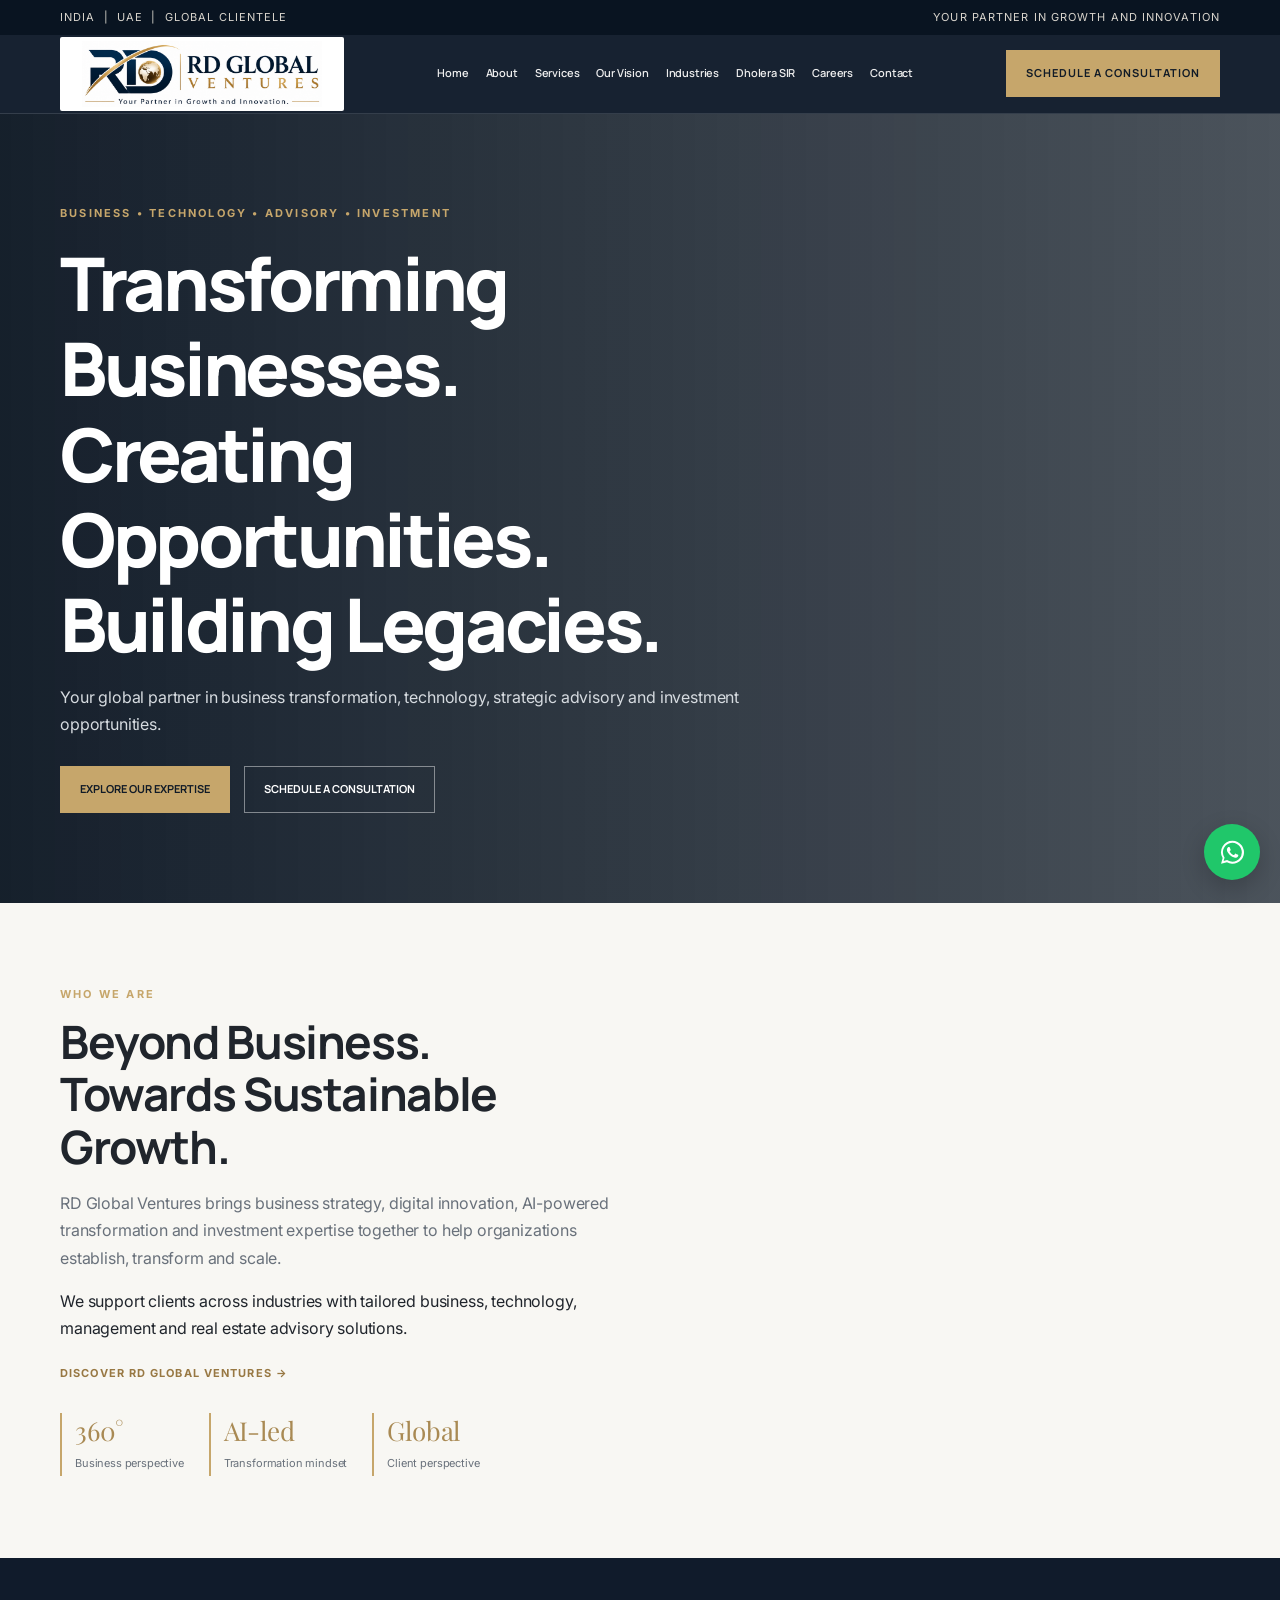
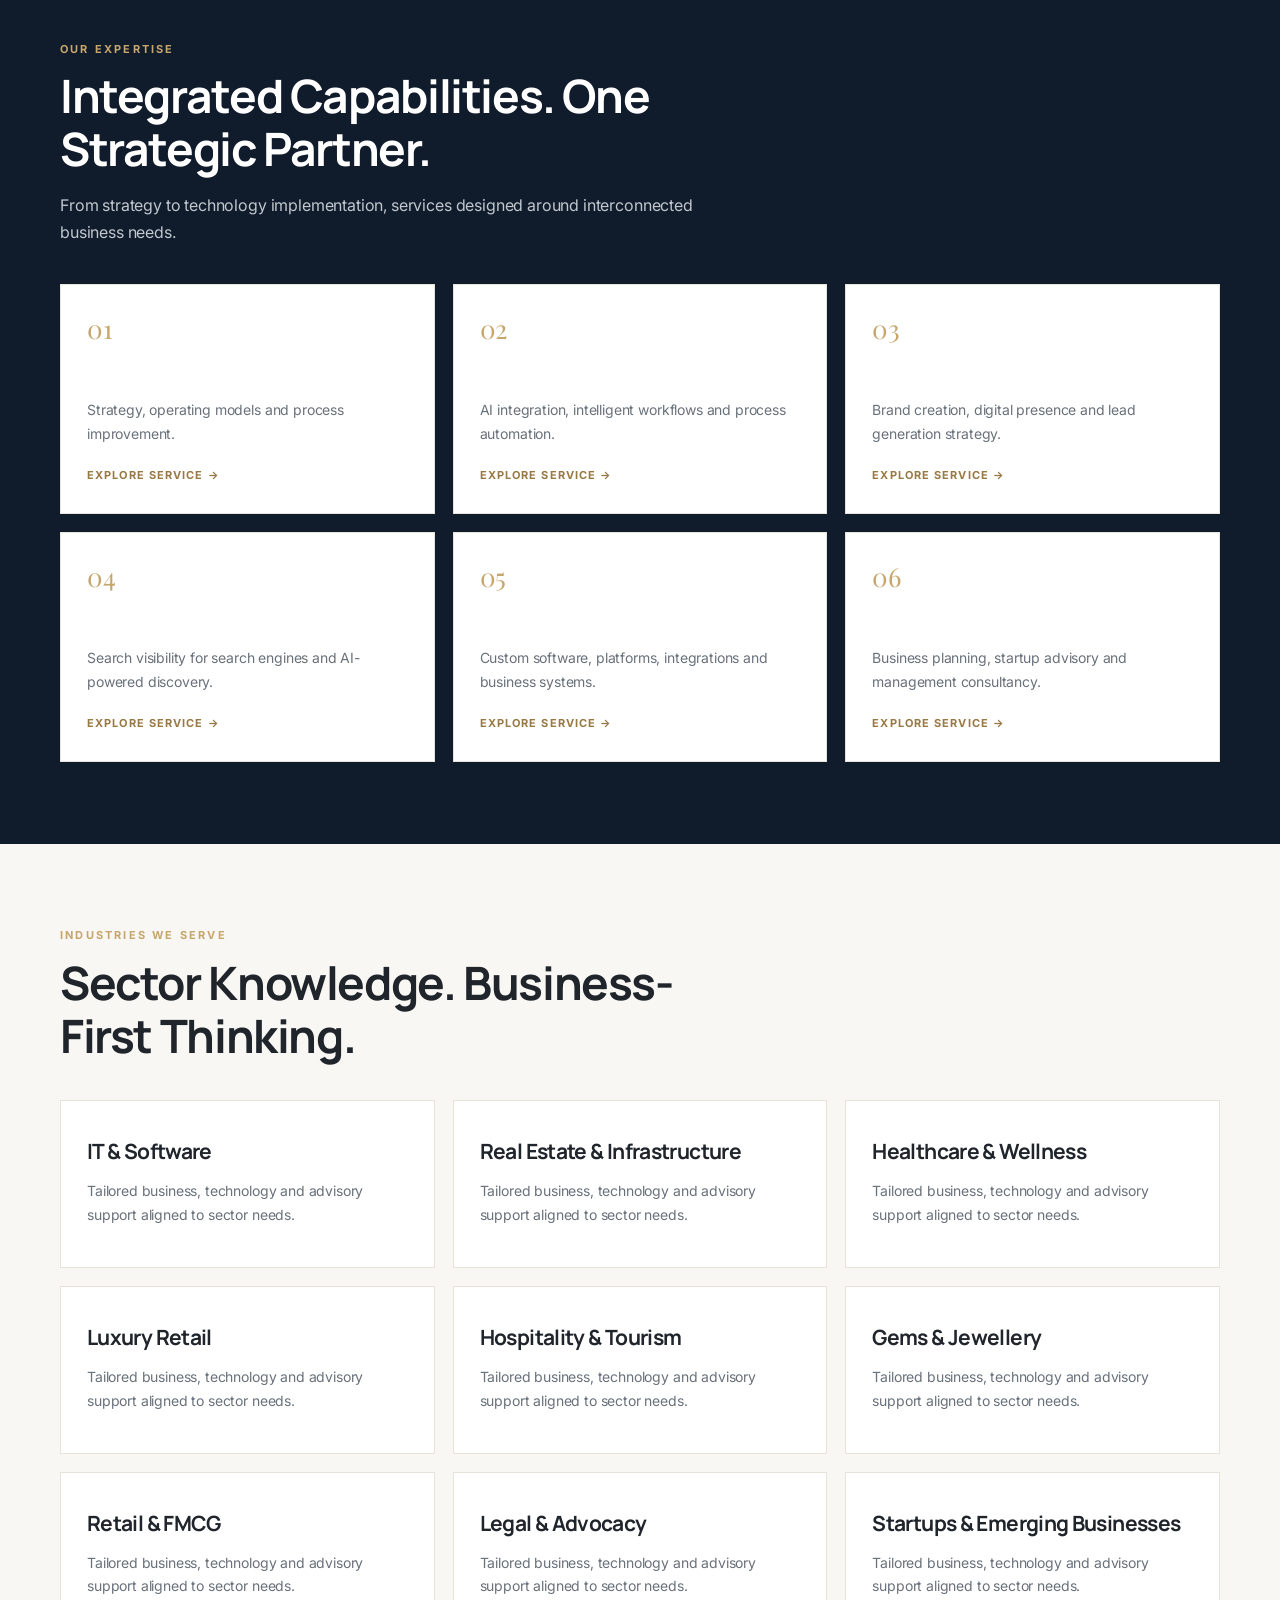
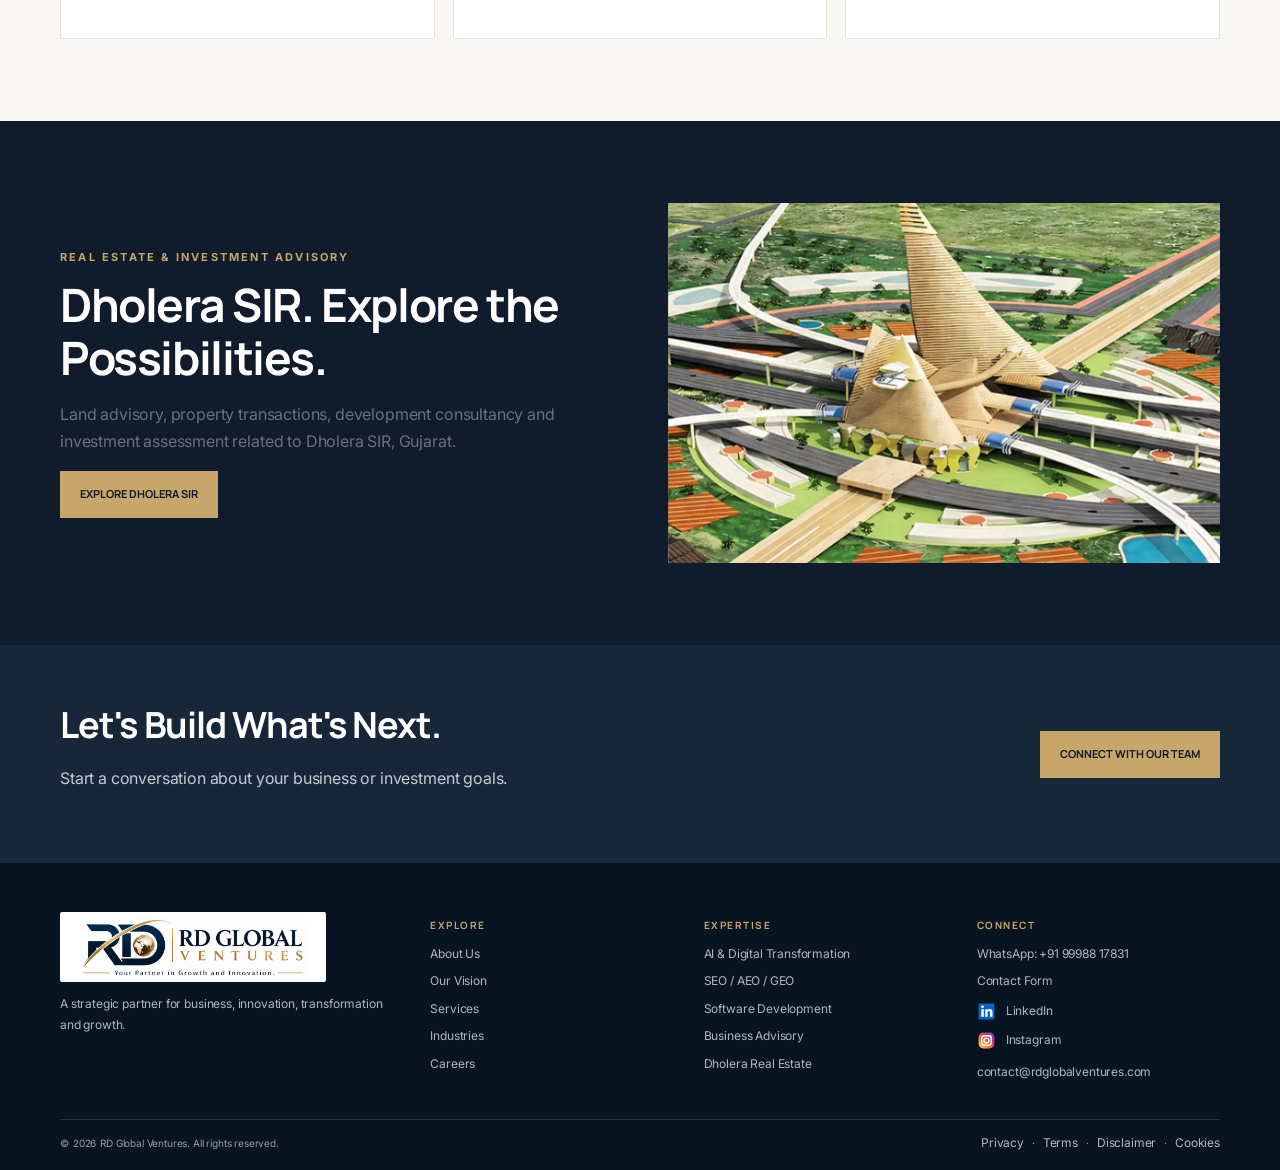
<file: index.html>
<!doctype html><html lang="en"><head><meta charset="utf-8"><meta name="robots" content="index,follow,max-image-preview:large,max-snippet:-1,max-video-preview:-1">
<link rel="canonical" href="https://rdglobalventures.com/">
<meta property="og:type" content="website">
<meta property="og:site_name" content="RD Global Ventures">
<meta property="og:title" content="RD Global Ventures | Your Partner in Growth and Innovation">
<meta property="og:description" content="RD Global Ventures: business transformation, AI, technology, advisory and real estate consultancy.">
<meta property="og:url" content="https://rdglobalventures.com/">
<meta property="og:image" content="https://rdglobalventures.com/assets/rdgv-logo-horizontal.png">
<meta property="og:image:alt" content="RD Global Ventures — Your Partner in Growth and Innovation">
<meta name="twitter:card" content="summary">
<meta name="twitter:title" content="RD Global Ventures | Your Partner in Growth and Innovation">
<meta name="twitter:description" content="RD Global Ventures: business transformation, AI, technology, advisory and real estate consultancy.">
<meta name="twitter:image" content="https://rdglobalventures.com/assets/rdgv-logo-horizontal.png">
<meta name="viewport" content="width=device-width,initial-scale=1"><meta name="description" content="RD Global Ventures: business transformation, AI, technology, advisory and real estate consultancy."><title>RD Global Ventures | Your Partner in Growth and Innovation</title><link rel="stylesheet" href="assets/styles.css"><link rel="icon" type="image/png" href="assets/favicon.png"><script type="application/ld+json">{"@context":"https://schema.org","@graph":[{"@type":"Organization","@id":"https://rdglobalventures.com/#organization","name":"RD Global Ventures","url":"https://rdglobalventures.com/","logo":{"@type":"ImageObject","url":"https://rdglobalventures.com/assets/rdgv-logo-horizontal.png"},"description":"RD Global Ventures: business transformation, AI, technology, advisory and real estate consultancy.","telephone":"+91-9998817831","sameAs":["https://www.linkedin.com/company/rd-globalventures/","https://www.instagram.com/rdglobal_ventures/"]},{"@type":"WebSite","@id":"https://rdglobalventures.com/#website","url":"https://rdglobalventures.com/","name":"RD Global Ventures","publisher":{"@id":"https://rdglobalventures.com/#organization"},"inLanguage":"en"}]}</script></head><body><div class="topline"><div class="container"><span>INDIA &nbsp;|&nbsp; UAE &nbsp;|&nbsp; GLOBAL CLIENTELE</span><span>YOUR PARTNER IN GROWTH AND INNOVATION</span></div></div><header class="header"><div class="container nav"><a class="brand" href="index.html"><img class="brand-logo" src="assets/rdgv-logo-horizontal.png" alt="RD Global Ventures — Your Partner in Growth and Innovation"></a><button class="menu-btn">MENU</button><nav class="navlinks"><a href="index.html">Home</a><a href="about.html">About</a><a href="services.html">Services</a><a href="vision.html">Our Vision</a><a href="industries.html">Industries</a><a href="dholera-sir.html">Dholera SIR</a><a href="careers.html">Careers</a><a href="contact.html">Contact</a></nav><a class="nav-cta" href="contact.html">Schedule a Consultation</a></div></header><section class="hero"><div class="container"><div class="hero-inner"><div class="eyebrow">Business • Technology • Advisory • Investment</div><h1>Transforming Businesses.<br>Creating Opportunities.<br>Building Legacies.</h1><p>Your global partner in business transformation, technology, strategic advisory and investment opportunities.</p><div class="hero-actions"><a class="btn" href="services.html">Explore Our Expertise</a><a class="btn outline" href="contact.html">Schedule a Consultation</a></div></div></div></section><section class="section"><div class="container split"><div><div class="eyebrow">Who We Are</div><h2>Beyond Business. Towards Sustainable Growth.</h2><p class="lead">RD Global Ventures brings business strategy, digital innovation, AI-powered transformation and investment expertise together to help organizations establish, transform and scale.</p><p>We support clients across industries with tailored business, technology, management and real estate advisory solutions.</p><a class="more" href="about.html">Discover RD Global Ventures →</a><div class="statrow"><div class="stat"><strong>360°</strong><span>Business perspective</span></div><div class="stat"><strong>AI-led</strong><span>Transformation mindset</span></div><div class="stat"><strong>Global</strong><span>Client perspective</span></div></div></div><div class="visual"></div></div></section><section class="section dark"><div class="container"><div class="section-head"><div class="eyebrow">Our Expertise</div><h2>Integrated Capabilities. One Strategic Partner.</h2><p>From strategy to technology implementation, services designed around interconnected business needs.</p></div><div class="grid"><article class="card"><div class="num">01</div><h3>Business Transformation</h3><p>Strategy, operating models and process improvement.</p><a class="more" href="services.html">Explore service →</a></article><article class="card"><div class="num">02</div><h3>AI & Automation</h3><p>AI integration, intelligent workflows and process automation.</p><a class="more" href="services.html">Explore service →</a></article><article class="card"><div class="num">03</div><h3>Digital Marketing & Brand</h3><p>Brand creation, digital presence and lead generation strategy.</p><a class="more" href="services.html">Explore service →</a></article><article class="card"><div class="num">04</div><h3>SEO / AEO / GEO</h3><p>Search visibility for search engines and AI-powered discovery.</p><a class="more" href="services.html">Explore service →</a></article><article class="card"><div class="num">05</div><h3>Software & ERP / CRM</h3><p>Custom software, platforms, integrations and business systems.</p><a class="more" href="services.html">Explore service →</a></article><article class="card"><div class="num">06</div><h3>Business & Corporate Advisory</h3><p>Business planning, startup advisory and management consultancy.</p><a class="more" href="services.html">Explore service →</a></article></div></div></section><section class="section"><div class="container"><div class="section-head"><div class="eyebrow">Industries We Serve</div><h2>Sector Knowledge. Business-First Thinking.</h2></div><div class="grid"><article class="card"><h3>IT & Software</h3><p>Tailored business, technology and advisory support aligned to sector needs.</p></article><article class="card"><h3>Real Estate & Infrastructure</h3><p>Tailored business, technology and advisory support aligned to sector needs.</p></article><article class="card"><h3>Healthcare & Wellness</h3><p>Tailored business, technology and advisory support aligned to sector needs.</p></article><article class="card"><h3>Luxury Retail</h3><p>Tailored business, technology and advisory support aligned to sector needs.</p></article><article class="card"><h3>Hospitality & Tourism</h3><p>Tailored business, technology and advisory support aligned to sector needs.</p></article><article class="card"><h3>Gems & Jewellery</h3><p>Tailored business, technology and advisory support aligned to sector needs.</p></article><article class="card"><h3>Retail & FMCG</h3><p>Tailored business, technology and advisory support aligned to sector needs.</p></article><article class="card"><h3>Legal & Advocacy</h3><p>Tailored business, technology and advisory support aligned to sector needs.</p></article><article class="card"><h3>Startups & Emerging Businesses</h3><p>Tailored business, technology and advisory support aligned to sector needs.</p></article></div></div></section><section class="section dark"><div class="container split"><div><div class="eyebrow">Real Estate & Investment Advisory</div><h2>Dholera SIR. Explore the Possibilities.</h2><p class="lead">Land advisory, property transactions, development consultancy and investment assessment related to Dholera SIR, Gujarat.</p><a class="btn" href="dholera-sir.html">Explore Dholera SIR</a></div><div class="visual dholera-visual" role="img" aria-label="Dholera SIR masterplan rendering"></div></div></section><section class="cta-band"><div class="container"><div><h2>Let's Build What's Next.</h2><p>Start a conversation about your business or investment goals.</p></div><a class="btn" href="contact.html">Connect With Our Team</a></div></section><footer class="footer"><div class="container"><div class="footer-grid"><div><a class="brand" href="index.html"><img class="brand-logo" src="assets/rdgv-logo-horizontal.png" alt="RD Global Ventures — Your Partner in Growth and Innovation"></a><p>A strategic partner for business, innovation, transformation and growth.</p></div><div><h4>Explore</h4><a href="about.html">About Us</a><a href="vision.html">Our Vision</a><a href="services.html">Services</a><a href="industries.html">Industries</a><a href="careers.html">Careers</a></div><div><h4>Expertise</h4><a href="services.html">AI & Digital Transformation</a><a href="services.html">SEO / AEO / GEO</a><a href="services.html">Software Development</a><a href="services.html">Business Advisory</a><a href="dholera-sir.html">Dholera Real Estate</a></div><div><h4>Connect</h4><a href="https://wa.me/919998817831">WhatsApp: +91 99988 17831</a><a href="contact.html">Contact Form</a><a class="social-link linkedin-link" href="https://www.linkedin.com/company/rd-globalventures/" target="_blank" rel="noopener noreferrer"><img src="assets/linkedin-icon.svg" alt="" aria-hidden="true"><span>LinkedIn</span></a><a class="social-link instagram-link" href="https://www.instagram.com/rdglobal_ventures?cnvx=MTQxdzl0OHFnNmY3aw%3D%3D&utm_source=qr" target="_blank" rel="noopener noreferrer"><img src="assets/instagram-icon.svg" alt="" aria-hidden="true"><span>Instagram</span></a><p><a href="mailto:contact@rdglobalventures.com">contact@rdglobalventures.com</a></p></div></div><div class="copyright"><span>© <span data-year></span> RD Global Ventures. All rights reserved.</span><span><a href="privacy-policy.html">Privacy</a> · <a href="terms.html">Terms</a> · <a href="disclaimer.html">Disclaimer</a> · <a href="cookie-policy.html">Cookies</a></span></div></div></footer><a class="whatsapp" href="https://wa.me/919998817831?text=Hello%20RD%20Global%20Ventures" target="_blank" rel="noopener" aria-label="WhatsApp"><img src="assets/whatsapp-icon.svg" alt="" aria-hidden="true"></a><script src="assets/script.js"></script></body></html>
</file>
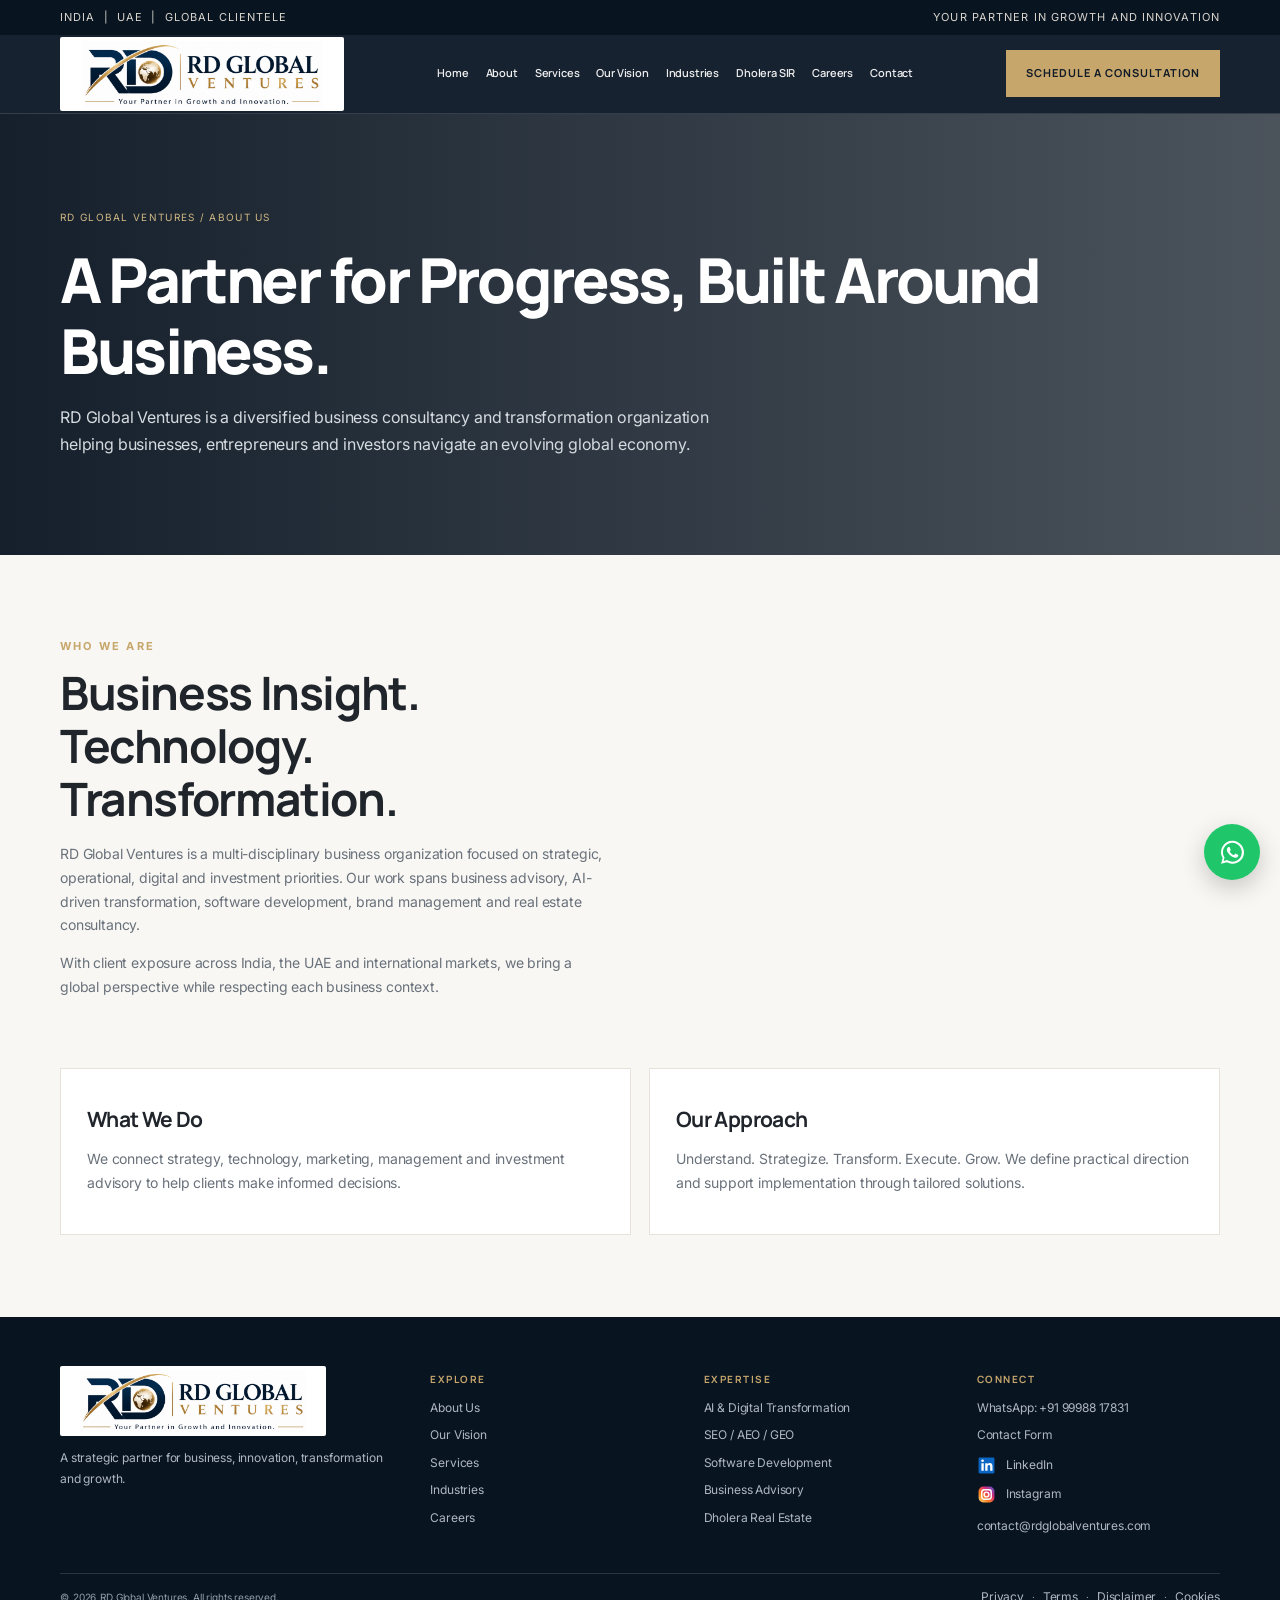
<file: about.html>
<!doctype html><html lang="en"><head><meta charset="utf-8"><meta name="robots" content="index,follow,max-image-preview:large,max-snippet:-1,max-video-preview:-1">
<link rel="canonical" href="https://rdglobalventures.com/about.html">
<meta property="og:type" content="website">
<meta property="og:site_name" content="RD Global Ventures">
<meta property="og:title" content="About Us | RD Global Ventures">
<meta property="og:description" content="RD Global Ventures is a diversified business consultancy and transformation organization helping businesses, entrepreneurs and investors navigate an e">
<meta property="og:url" content="https://rdglobalventures.com/about.html">
<meta property="og:image" content="https://rdglobalventures.com/assets/rdgv-logo-horizontal.png">
<meta property="og:image:alt" content="RD Global Ventures — Your Partner in Growth and Innovation">
<meta name="twitter:card" content="summary">
<meta name="twitter:title" content="About Us | RD Global Ventures">
<meta name="twitter:description" content="RD Global Ventures is a diversified business consultancy and transformation organization helping businesses, entrepreneurs and investors navigate an e">
<meta name="twitter:image" content="https://rdglobalventures.com/assets/rdgv-logo-horizontal.png">
<meta name="viewport" content="width=device-width,initial-scale=1"><meta name="description" content="RD Global Ventures is a diversified business consultancy and transformation organization helping businesses, entrepreneurs and investors navigate an e"><title>About Us | RD Global Ventures</title><link rel="stylesheet" href="assets/styles.css"><link rel="icon" type="image/png" href="assets/favicon.png"></head><body><div class="topline"><div class="container"><span>INDIA &nbsp;|&nbsp; UAE &nbsp;|&nbsp; GLOBAL CLIENTELE</span><span>YOUR PARTNER IN GROWTH AND INNOVATION</span></div></div><header class="header"><div class="container nav"><a class="brand" href="index.html"><img class="brand-logo" src="assets/rdgv-logo-horizontal.png" alt="RD Global Ventures — Your Partner in Growth and Innovation"></a><button class="menu-btn">MENU</button><nav class="navlinks"><a href="index.html">Home</a><a href="about.html">About</a><a href="services.html">Services</a><a href="vision.html">Our Vision</a><a href="industries.html">Industries</a><a href="dholera-sir.html">Dholera SIR</a><a href="careers.html">Careers</a><a href="contact.html">Contact</a></nav><a class="nav-cta" href="contact.html">Schedule a Consultation</a></div></header><section class="page-hero"><div class="container"><div class="breadcrumbs">RD Global Ventures / About Us</div><h1>A Partner for Progress, Built Around Business.</h1><p>RD Global Ventures is a diversified business consultancy and transformation organization helping businesses, entrepreneurs and investors navigate an evolving global economy.</p></div></section><section class="page-content"><div class="container split"><div><div class="eyebrow">Who We Are</div><h2>Business Insight. Technology. Transformation.</h2><p>RD Global Ventures is a multi-disciplinary business organization focused on strategic, operational, digital and investment priorities. Our work spans business advisory, AI-driven transformation, software development, brand management and real estate consultancy.</p><p>With client exposure across India, the UAE and international markets, we bring a global perspective while respecting each business context.</p></div><div class="visual"></div></div><div class="container grid two" style="margin-top:55px"><article class="card"><h3>What We Do</h3><p>We connect strategy, technology, marketing, management and investment advisory to help clients make informed decisions.</p></article><article class="card"><h3>Our Approach</h3><p>Understand. Strategize. Transform. Execute. Grow. We define practical direction and support implementation through tailored solutions.</p></article></div></section><footer class="footer"><div class="container"><div class="footer-grid"><div><a class="brand" href="index.html"><img class="brand-logo" src="assets/rdgv-logo-horizontal.png" alt="RD Global Ventures — Your Partner in Growth and Innovation"></a><p>A strategic partner for business, innovation, transformation and growth.</p></div><div><h4>Explore</h4><a href="about.html">About Us</a><a href="vision.html">Our Vision</a><a href="services.html">Services</a><a href="industries.html">Industries</a><a href="careers.html">Careers</a></div><div><h4>Expertise</h4><a href="services.html">AI & Digital Transformation</a><a href="services.html">SEO / AEO / GEO</a><a href="services.html">Software Development</a><a href="services.html">Business Advisory</a><a href="dholera-sir.html">Dholera Real Estate</a></div><div><h4>Connect</h4><a href="https://wa.me/919998817831">WhatsApp: +91 99988 17831</a><a href="contact.html">Contact Form</a><a class="social-link linkedin-link" href="https://www.linkedin.com/company/rd-globalventures/" target="_blank" rel="noopener noreferrer"><img src="assets/linkedin-icon.svg" alt="" aria-hidden="true"><span>LinkedIn</span></a><a class="social-link instagram-link" href="https://www.instagram.com/rdglobal_ventures?cnvx=MTQxdzl0OHFnNmY3aw%3D%3D&utm_source=qr" target="_blank" rel="noopener noreferrer"><img src="assets/instagram-icon.svg" alt="" aria-hidden="true"><span>Instagram</span></a><p><a href="mailto:contact@rdglobalventures.com">contact@rdglobalventures.com</a></p></div></div><div class="copyright"><span>© <span data-year></span> RD Global Ventures. All rights reserved.</span><span><a href="privacy-policy.html">Privacy</a> · <a href="terms.html">Terms</a> · <a href="disclaimer.html">Disclaimer</a> · <a href="cookie-policy.html">Cookies</a></span></div></div></footer><a class="whatsapp" href="https://wa.me/919998817831?text=Hello%20RD%20Global%20Ventures" target="_blank" rel="noopener" aria-label="WhatsApp"><img src="assets/whatsapp-icon.svg" alt="" aria-hidden="true"></a><script src="assets/script.js"></script></body></html>
</file>
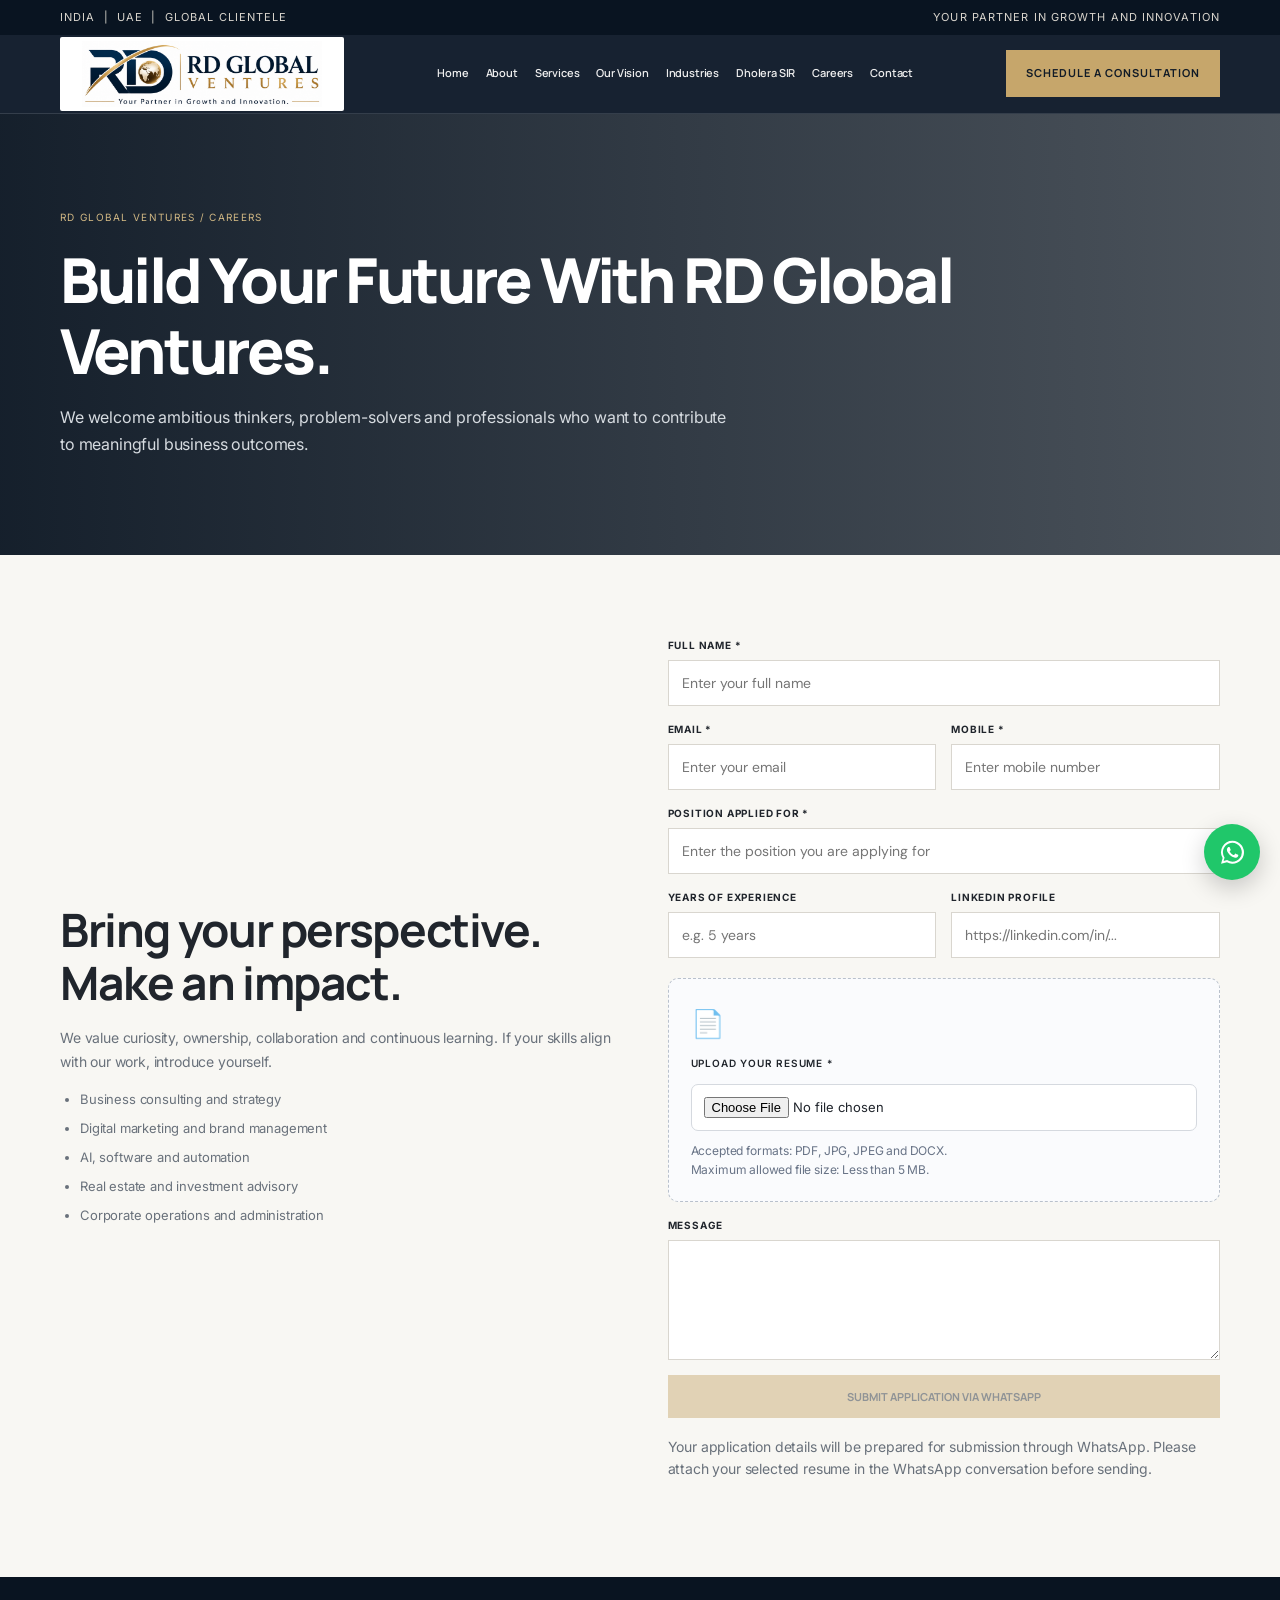
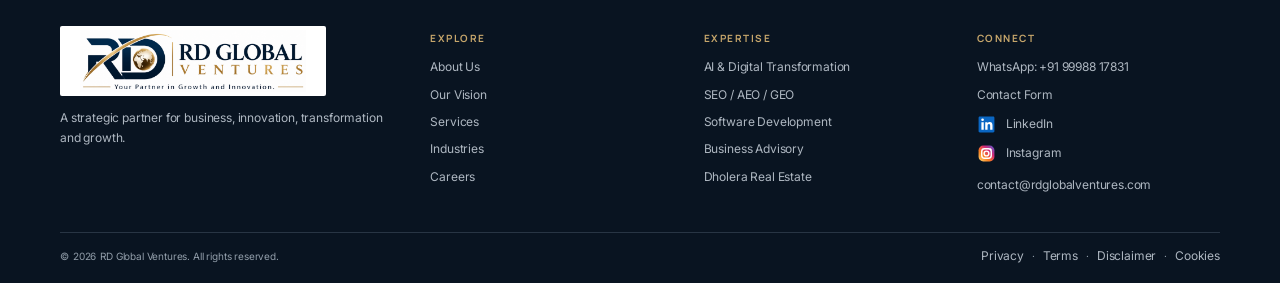
<file: careers.html>
<!DOCTYPE html>
<html lang="en">
<head>
  <meta charset="utf-8">
  <meta name="robots" content="index,follow,max-image-preview:large,max-snippet:-1,max-video-preview:-1">
<link rel="canonical" href="https://rdglobalventures.com/careers.html">
<meta property="og:type" content="website">
<meta property="og:site_name" content="RD Global Ventures">
<meta property="og:title" content="Careers | RD Global Ventures">
<meta property="og:description" content="Explore career opportunities at RD Global Ventures. Submit your profile and resume to join our team of business, technology and innovation professionals.">
<meta property="og:url" content="https://rdglobalventures.com/careers.html">
<meta property="og:image" content="https://rdglobalventures.com/assets/rdgv-logo-horizontal.png">
<meta property="og:image:alt" content="RD Global Ventures — Your Partner in Growth and Innovation">
<meta name="twitter:card" content="summary">
<meta name="twitter:title" content="Careers | RD Global Ventures">
<meta name="twitter:description" content="Explore career opportunities at RD Global Ventures. Submit your profile and resume to join our team of business, technology and innovation professionals.">
<meta name="twitter:image" content="https://rdglobalventures.com/assets/rdgv-logo-horizontal.png">
<meta name="viewport" content="width=device-width, initial-scale=1">

  <meta name="description" content="Explore career opportunities at RD Global Ventures. Submit your profile and resume to join our team of business, technology and innovation professionals.">

  <title>Careers | RD Global Ventures</title>

  <link rel="stylesheet" href="assets/styles.css">
  <link rel="icon" type="image/png" href="assets/favicon.png">

  <style>
    /* CAREER RESUME UPLOAD */

    .resume-upload-box {
      border: 1.5px dashed #b9c1cc;
      border-radius: 10px;
      padding: 22px;
      background: #fafbfd;
      margin-top: 5px;
      transition: border-color .2s ease;
    }

    .resume-upload-box:hover {
      border-color: #D4AF37;
    }

    .resume-upload-box label {
      display: block;
      font-weight: 600;
      margin-bottom: 12px;
    }

    .resume-upload-box input[type="file"] {
      width: 100%;
      padding: 12px;
      background: #fff;
      border: 1px solid #d5d9df;
      border-radius: 7px;
      font-family: 'Inter', sans-serif;
      font-size: 13px;
    }

    .resume-upload-box input[type="file"].invalid {
      border: 2px solid #dc2626;
      background: #fff5f5;
    }

    .resume-upload-hint {
      display: block;
      color: #687386;
      font-size: 12px;
      margin-top: 10px;
      line-height: 1.6;
    }

    .resume-error {
      display: none;
      color: #dc2626;
      font-size: 13px;
      font-weight: 600;
      margin: 10px 0 0;
      line-height: 1.5;
    }

    .resume-error.show {
      display: block;
    }

    .resume-success {
      display: none;
      color: #16803c;
      font-size: 13px;
      font-weight: 600;
      margin: 10px 0 0;
    }

    .resume-success.show {
      display: block;
    }

    .resume-upload-icon {
      font-size: 27px;
      color: #0B2D5B;
      margin-bottom: 8px;
    }

    .form-note {
      font-size: 12px;
      color: #687386;
      line-height: 1.6;
      margin-top: 12px;
    }

    .career-submit:disabled {
      opacity: .45;
      cursor: not-allowed;
      pointer-events: none;
    }
  </style>
</head>

<body>

  <!-- TOP LINE -->
  <div class="topline">
    <div class="container">
      <span>INDIA &nbsp;|&nbsp; UAE &nbsp;|&nbsp; GLOBAL CLIENTELE</span>
      <span>YOUR PARTNER IN GROWTH AND INNOVATION</span>
    </div>
  </div>

  <!-- HEADER -->
  <header class="header">
    <div class="container nav">

      <a class="brand" href="index.html">
        <img class="brand-logo"
          src="assets/rdgv-logo-horizontal.png"
          alt="RD Global Ventures — Your Partner in Growth and Innovation">
      </a>

      <button class="menu-btn" type="button">MENU</button>

      <nav class="navlinks">
        <a href="index.html">Home</a>
        <a href="about.html">About</a>
        <a href="services.html">Services</a>
        <a href="vision.html">Our Vision</a>
        <a href="industries.html">Industries</a>
        <a href="dholera-sir.html">Dholera SIR</a>
        <a href="careers.html">Careers</a>
        <a href="contact.html">Contact</a>
      </nav>

      <a class="nav-cta" href="contact.html">
        Schedule a Consultation
      </a>

    </div>
  </header>

  <!-- CAREER HERO -->
  <section class="page-hero">
    <div class="container">

      <div class="breadcrumbs">
        RD Global Ventures / Careers
      </div>

      <h1>Build Your Future With RD Global Ventures.</h1>

      <p>
        We welcome ambitious thinkers, problem-solvers and professionals
        who want to contribute to meaningful business outcomes.
      </p>

    </div>
  </section>

  <!-- CAREER CONTENT -->
  <section class="page-content">
    <div class="container split">

      <!-- LEFT CONTENT -->
      <div>

        <h2>Bring your perspective. Make an impact.</h2>

        <p>
          We value curiosity, ownership, collaboration and continuous
          learning. If your skills align with our work, introduce yourself.
        </p>

        <ul class="list">
          <li>Business consulting and strategy</li>
          <li>Digital marketing and brand management</li>
          <li>AI, software and automation</li>
          <li>Real estate and investment advisory</li>
          <li>Corporate operations and administration</li>
        </ul>

      </div>

      <!-- APPLICATION FORM -->
      <form class="form" id="careerApplicationForm">

        <div class="field full">
          <label for="applicantName">Full Name *</label>
          <input
            type="text"
            id="applicantName"
            name="Full Name"
            placeholder="Enter your full name"
            required>
        </div>

        <div class="field">
          <label for="applicantEmail">Email *</label>
          <input
            type="email"
            id="applicantEmail"
            name="Email"
            placeholder="Enter your email"
            required>
        </div>

        <div class="field">
          <label for="applicantMobile">Mobile *</label>
          <input
            type="tel"
            id="applicantMobile"
            name="Mobile"
            placeholder="Enter mobile number"
            required>
        </div>

        <div class="field full">
          <label for="positionApplied">
            Position Applied For *
          </label>
          <input
            type="text"
            id="positionApplied"
            name="Position Applied For"
            placeholder="Enter the position you are applying for"
            required>
        </div>

        <div class="field">
          <label for="experience">Years of Experience</label>
          <input
            type="text"
            id="experience"
            name="Years of Experience"
            placeholder="e.g. 5 years">
        </div>

        <div class="field">
          <label for="linkedinProfile">LinkedIn Profile</label>
          <input
            type="url"
            id="linkedinProfile"
            name="LinkedIn Profile"
            placeholder="https://linkedin.com/in/...">
        </div>

        <!-- RESUME UPLOAD -->
        <div class="field full">

          <div class="resume-upload-box">

            <div class="resume-upload-icon">
              &#128196;
            </div>

            <label for="resumeUpload">
              Upload Your Resume *
            </label>

            <input
              type="file"
              id="resumeUpload"
              name="resume"
              accept=".pdf,.jpg,.jpeg,.docx"
              required
              aria-describedby="resumeHint resumeError resumeSuccess">

            <small class="resume-upload-hint" id="resumeHint">
              Accepted formats: PDF, JPG, JPEG and DOCX.<br>
              Maximum allowed file size: Less than 5 MB.
            </small>

            <p
              id="resumeError"
              class="resume-error"
              role="alert"
              aria-live="assertive">
            </p>

            <p
              id="resumeSuccess"
              class="resume-success"
              role="status"
              aria-live="polite">
            </p>

          </div>

        </div>

        <!-- MESSAGE -->
        <div class="field full">
          <label for="applicantMessage">Message</label>
          <textarea
            id="applicantMessage"
            name="Message"
            placeholder="Tell us briefly about yourself and your professional interests">
          </textarea>
        </div>

        <!-- SUBMIT -->
        <div class="field full">

          <button
            type="submit"
            class="btn career-submit"
            id="careerSubmit"
            disabled>
            Submit Application via WhatsApp
          </button>

          <p class="form-note">
            Your application details will be prepared for submission
            through WhatsApp. Please attach your selected resume in
            the WhatsApp conversation before sending.
          </p>

        </div>

      </form>

    </div>
  </section>

  <!-- FOOTER -->
  <footer class="footer">

    <div class="container">

      <div class="footer-grid">

        <div>
          <a class="brand" href="index.html">
            <img class="brand-logo"
              src="assets/rdgv-logo-horizontal.png"
              alt="RD Global Ventures — Your Partner in Growth and Innovation">
          </a>

          <p>
            A strategic partner for business, innovation,
            transformation and growth.
          </p>
        </div>

        <div>
          <h4>Explore</h4>
          <a href="about.html">About Us</a>
          <a href="vision.html">Our Vision</a>
          <a href="services.html">Services</a>
          <a href="industries.html">Industries</a>
          <a href="careers.html">Careers</a>
        </div>

        <div>
          <h4>Expertise</h4>
          <a href="services.html">AI & Digital Transformation</a>
          <a href="services.html">SEO / AEO / GEO</a>
          <a href="services.html">Software Development</a>
          <a href="services.html">Business Advisory</a>
          <a href="dholera-sir.html">Dholera Real Estate</a>
        </div>

        <div>
          <h4>Connect</h4>

          <a href="https://wa.me/919998817831">
            WhatsApp: +91 99988 17831
          </a>

          <a href="contact.html">Contact Form</a>

          <a
            class="social-link linkedin-link"
            href="https://www.linkedin.com/company/rd-globalventures/"
            target="_blank"
            rel="noopener noreferrer">
            <img src="assets/linkedin-icon.svg" alt="" aria-hidden="true">
            <span>LinkedIn</span>
          </a>

          <a
            class="social-link instagram-link"
            href="https://www.instagram.com/rdglobal_ventures?cnvx=MTQxdzl0OHFnNmY3aw%3D%3D&utm_source=qr"
            target="_blank"
            rel="noopener noreferrer">
            <img src="assets/instagram-icon.svg" alt="" aria-hidden="true">
            <span>Instagram</span>
          </a>

          <p>
            <a href="mailto:contact@rdglobalventures.com">
              contact@rdglobalventures.com
            </a>
          </p>

        </div>

      </div>

      <div class="copyright">

        <span>
          © <span data-year></span> RD Global Ventures. All rights reserved.
        </span>

        <span>
          <a href="privacy-policy.html">Privacy</a> ·
          <a href="terms.html">Terms</a> ·
          <a href="disclaimer.html">Disclaimer</a> ·
          <a href="cookie-policy.html">Cookies</a>
        </span>

      </div>

    </div>

  </footer>

  <!-- FLOATING WHATSAPP -->
  <a
    class="whatsapp"
    href="https://wa.me/919998817831?text=Hello%20RD%20Global%20Ventures"
    target="_blank"
    rel="noopener noreferrer"
    aria-label="WhatsApp">

    <img
      src="assets/whatsapp-icon.svg"
      alt=""
      aria-hidden="true">

  </a>

  <!-- RESUME VALIDATION AND WHATSAPP SUBMISSION -->
  <script>

    document.addEventListener("DOMContentLoaded", function () {

      const form = document.getElementById("careerApplicationForm");
      const resumeInput = document.getElementById("resumeUpload");
      const errorMessage = document.getElementById("resumeError");
      const successMessage = document.getElementById("resumeSuccess");
      const submitButton = document.getElementById("careerSubmit");

      const MAX_SIZE = 5 * 1024 * 1024;

      const allowedExtensions = [
        "pdf",
        "jpg",
        "jpeg",
        "docx"
      ];

      function validateResume() {

        const file = resumeInput.files[0];

        errorMessage.textContent = "";
        successMessage.textContent = "";

        errorMessage.classList.remove("show");
        successMessage.classList.remove("show");

        resumeInput.classList.remove("invalid");

        if (!file) {
          submitButton.disabled = true;
          return false;
        }

        const extension = file.name
          .split(".")
          .pop()
          .toLowerCase();

        if (!allowedExtensions.includes(extension)) {

          errorMessage.textContent =
            "Invalid file format. Please upload PDF, JPG, JPEG or DOCX only.";

          errorMessage.classList.add("show");
          resumeInput.classList.add("invalid");

          submitButton.disabled = true;

          return false;
        }

        if (file.size >= MAX_SIZE) {

          errorMessage.textContent =
            "File size exceeds the permitted limit. Your resume must be LESS THAN 5 MB. Please select a smaller file.";

          errorMessage.classList.add("show");
          resumeInput.classList.add("invalid");

          submitButton.disabled = true;

          return false;
        }

        successMessage.textContent =
          "Valid resume selected: " +
          file.name +
          " (" +
          (file.size / (1024 * 1024)).toFixed(2) +
          " MB).";

        successMessage.classList.add("show");

        submitButton.disabled = false;

        return true;
      }

      resumeInput.addEventListener("change", validateResume);

      form.addEventListener("submit", function (event) {

        event.preventDefault();

        if (!form.reportValidity()) {
          return;
        }

        if (!validateResume()) {
          return;
        }

        const file = resumeInput.files[0];

        if (!file) {
          return;
        }

        const applicantName =
          document.getElementById("applicantName").value.trim();

        const email =
          document.getElementById("applicantEmail").value.trim();

        const mobile =
          document.getElementById("applicantMobile").value.trim();

        const position =
          document.getElementById("positionApplied").value.trim();

        const experience =
          document.getElementById("experience").value.trim();

        const linkedin =
          document.getElementById("linkedinProfile").value.trim();

        const message =
          document.getElementById("applicantMessage").value.trim();

        const whatsappMessage =

          "NEW CAREER APPLICATION - RD GLOBAL VENTURES\n\n" +

          "Full Name: " + applicantName + "\n" +
          "Email: " + email + "\n" +
          "Mobile: " + mobile + "\n" +
          "Position Applied For: " + position + "\n" +
          "Experience: " + (experience || "Not specified") + "\n" +
          "LinkedIn Profile: " + (linkedin || "Not provided") + "\n\n" +

          "RESUME DETAILS\n" +
          "File Name: " + file.name + "\n" +
          "File Format: " + file.name.split(".").pop().toUpperCase() + "\n" +
          "File Size: " + (file.size / (1024 * 1024)).toFixed(2) + " MB\n\n" +

          "Message: " + (message || "Not provided") + "\n\n" +

          "Please find my resume attached in this WhatsApp conversation.";

        const whatsappURL =
          "https://wa.me/919998817831?text=" +
          encodeURIComponent(whatsappMessage);

        window.open(whatsappURL, "_blank", "noopener,noreferrer");

      });

    });

  </script>

  <script src="assets/script.js"></script>

</body>
</html>
</file>
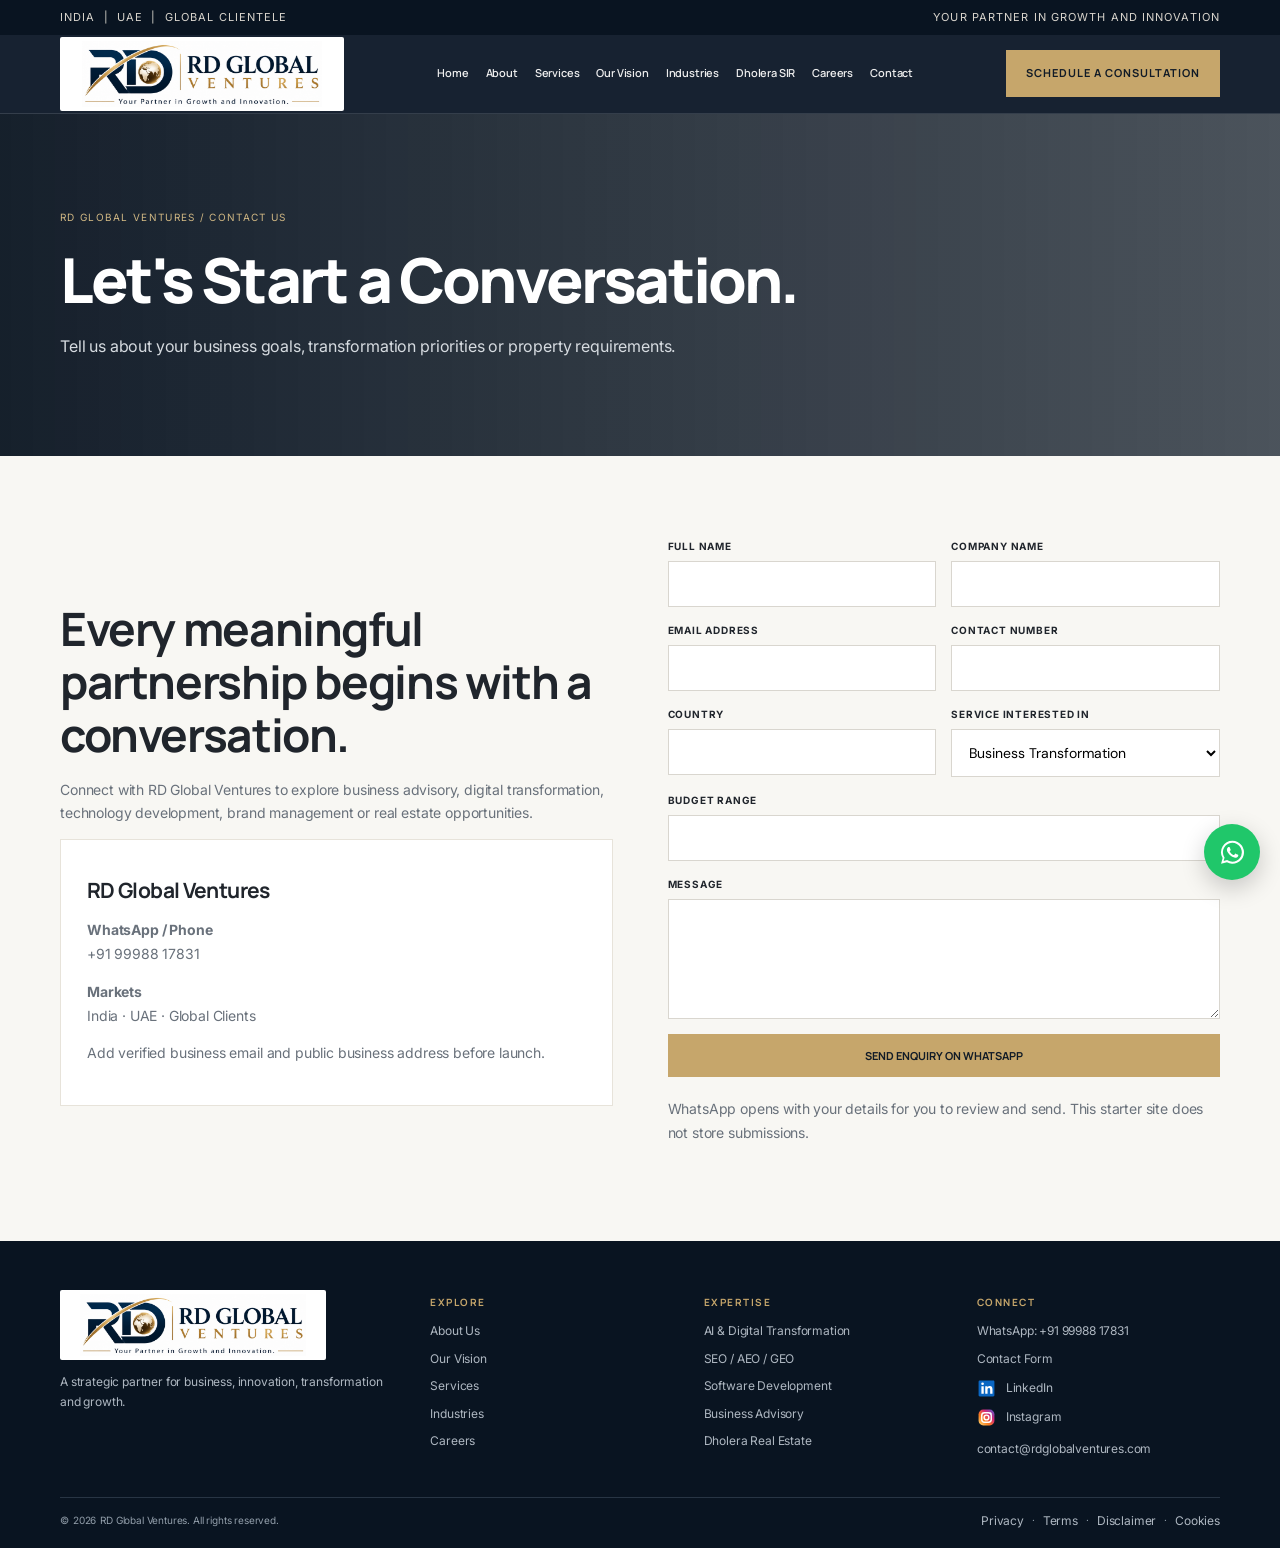
<file: contact.html>
<!doctype html><html lang="en"><head><meta charset="utf-8"><meta name="robots" content="index,follow,max-image-preview:large,max-snippet:-1,max-video-preview:-1">
<link rel="canonical" href="https://rdglobalventures.com/contact.html">
<meta property="og:type" content="website">
<meta property="og:site_name" content="RD Global Ventures">
<meta property="og:title" content="Contact Us | RD Global Ventures">
<meta property="og:description" content="Tell us about your business goals, transformation priorities or property requirements.">
<meta property="og:url" content="https://rdglobalventures.com/contact.html">
<meta property="og:image" content="https://rdglobalventures.com/assets/rdgv-logo-horizontal.png">
<meta property="og:image:alt" content="RD Global Ventures — Your Partner in Growth and Innovation">
<meta name="twitter:card" content="summary">
<meta name="twitter:title" content="Contact Us | RD Global Ventures">
<meta name="twitter:description" content="Tell us about your business goals, transformation priorities or property requirements.">
<meta name="twitter:image" content="https://rdglobalventures.com/assets/rdgv-logo-horizontal.png">
<meta name="viewport" content="width=device-width,initial-scale=1"><meta name="description" content="Tell us about your business goals, transformation priorities or property requirements."><title>Contact Us | RD Global Ventures</title><link rel="stylesheet" href="assets/styles.css"><link rel="icon" type="image/png" href="assets/favicon.png"></head><body><div class="topline"><div class="container"><span>INDIA &nbsp;|&nbsp; UAE &nbsp;|&nbsp; GLOBAL CLIENTELE</span><span>YOUR PARTNER IN GROWTH AND INNOVATION</span></div></div><header class="header"><div class="container nav"><a class="brand" href="index.html"><img class="brand-logo" src="assets/rdgv-logo-horizontal.png" alt="RD Global Ventures — Your Partner in Growth and Innovation"></a><button class="menu-btn">MENU</button><nav class="navlinks"><a href="index.html">Home</a><a href="about.html">About</a><a href="services.html">Services</a><a href="vision.html">Our Vision</a><a href="industries.html">Industries</a><a href="dholera-sir.html">Dholera SIR</a><a href="careers.html">Careers</a><a href="contact.html">Contact</a></nav><a class="nav-cta" href="contact.html">Schedule a Consultation</a></div></header><section class="page-hero"><div class="container"><div class="breadcrumbs">RD Global Ventures / Contact Us</div><h1>Let's Start a Conversation.</h1><p>Tell us about your business goals, transformation priorities or property requirements.</p></div></section><section class="page-content"><div class="container split"><div><h2>Every meaningful partnership begins with a conversation.</h2><p>Connect with RD Global Ventures to explore business advisory, digital transformation, technology development, brand management or real estate opportunities.</p><div class="card"><h3>RD Global Ventures</h3><p><b>WhatsApp / Phone</b><br><a href="https://wa.me/919998817831">+91 99988 17831</a></p><p><b>Markets</b><br>India · UAE · Global Clients</p><p>Add verified business email and public business address before launch.</p></div></div><form class="form" data-whatsapp-form><div class="field"><label>Full Name</label><input name="Full Name" required></div><div class="field"><label>Company Name</label><input name="Company Name"></div><div class="field"><label>Email Address</label><input type="email" name="Email" required></div><div class="field"><label>Contact Number</label><input name="Contact Number" required></div><div class="field"><label>Country</label><input name="Country"></div><div class="field"><label>Service Interested In</label><select name="Service Interested In"><option>Business Transformation</option><option>AI & Automation</option><option>Digital Marketing / Brand</option><option>SEO / AEO / GEO</option><option>Software / ERP / CRM</option><option>Business Advisory</option><option>Real Estate / Dholera SIR</option><option>Other</option></select></div><div class="field full"><label>Budget Range</label><input name="Budget Range"></div><div class="field full"><label>Message</label><textarea name="Message" required></textarea></div><div class="field full"><button class="btn">Send Enquiry on WhatsApp</button><p class="form-note">WhatsApp opens with your details for you to review and send. This starter site does not store submissions.</p></div></form></div></section><footer class="footer"><div class="container"><div class="footer-grid"><div><a class="brand" href="index.html"><img class="brand-logo" src="assets/rdgv-logo-horizontal.png" alt="RD Global Ventures — Your Partner in Growth and Innovation"></a><p>A strategic partner for business, innovation, transformation and growth.</p></div><div><h4>Explore</h4><a href="about.html">About Us</a><a href="vision.html">Our Vision</a><a href="services.html">Services</a><a href="industries.html">Industries</a><a href="careers.html">Careers</a></div><div><h4>Expertise</h4><a href="services.html">AI & Digital Transformation</a><a href="services.html">SEO / AEO / GEO</a><a href="services.html">Software Development</a><a href="services.html">Business Advisory</a><a href="dholera-sir.html">Dholera Real Estate</a></div><div><h4>Connect</h4><a href="https://wa.me/919998817831">WhatsApp: +91 99988 17831</a><a href="contact.html">Contact Form</a><a class="social-link linkedin-link" href="https://www.linkedin.com/company/rd-globalventures/" target="_blank" rel="noopener noreferrer"><img src="assets/linkedin-icon.svg" alt="" aria-hidden="true"><span>LinkedIn</span></a><a class="social-link instagram-link" href="https://www.instagram.com/rdglobal_ventures?cnvx=MTQxdzl0OHFnNmY3aw%3D%3D&utm_source=qr" target="_blank" rel="noopener noreferrer"><img src="assets/instagram-icon.svg" alt="" aria-hidden="true"><span>Instagram</span></a><p><a href="mailto:contact@rdglobalventures.com">contact@rdglobalventures.com</a></p></div></div><div class="copyright"><span>© <span data-year></span> RD Global Ventures. All rights reserved.</span><span><a href="privacy-policy.html">Privacy</a> · <a href="terms.html">Terms</a> · <a href="disclaimer.html">Disclaimer</a> · <a href="cookie-policy.html">Cookies</a></span></div></div></footer><a class="whatsapp" href="https://wa.me/919998817831?text=Hello%20RD%20Global%20Ventures" target="_blank" rel="noopener" aria-label="WhatsApp"><img src="assets/whatsapp-icon.svg" alt="" aria-hidden="true"></a><script src="assets/script.js"></script></body></html>
</file>
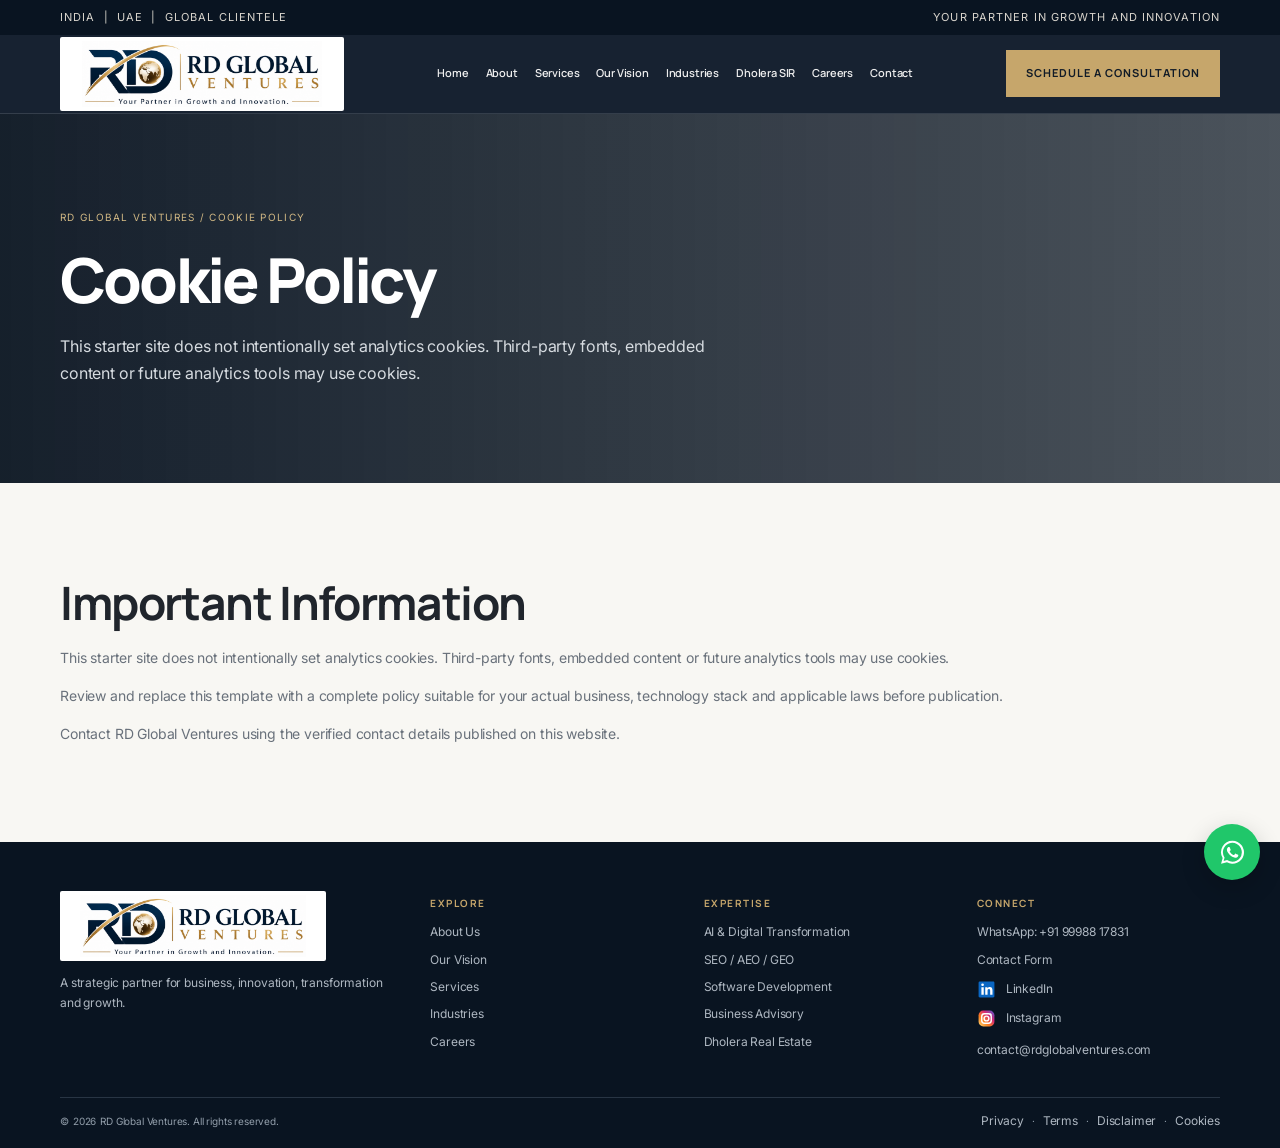
<file: cookie-policy.html>
<!doctype html><html lang="en"><head><meta charset="utf-8"><meta name="robots" content="index,follow,max-image-preview:large,max-snippet:-1,max-video-preview:-1">
<link rel="canonical" href="https://rdglobalventures.com/cookie-policy.html">
<meta property="og:type" content="website">
<meta property="og:site_name" content="RD Global Ventures">
<meta property="og:title" content="Cookie Policy | RD Global Ventures">
<meta property="og:description" content="This starter site does not intentionally set analytics cookies. Third-party fonts, embedded content or future analytics tools may use cookies.">
<meta property="og:url" content="https://rdglobalventures.com/cookie-policy.html">
<meta property="og:image" content="https://rdglobalventures.com/assets/rdgv-logo-horizontal.png">
<meta property="og:image:alt" content="RD Global Ventures — Your Partner in Growth and Innovation">
<meta name="twitter:card" content="summary">
<meta name="twitter:title" content="Cookie Policy | RD Global Ventures">
<meta name="twitter:description" content="This starter site does not intentionally set analytics cookies. Third-party fonts, embedded content or future analytics tools may use cookies.">
<meta name="twitter:image" content="https://rdglobalventures.com/assets/rdgv-logo-horizontal.png">
<meta name="viewport" content="width=device-width,initial-scale=1"><meta name="description" content="This starter site does not intentionally set analytics cookies. Third-party fonts, embedded content or future analytics tools may use cookies."><title>Cookie Policy | RD Global Ventures</title><link rel="stylesheet" href="assets/styles.css"><link rel="icon" type="image/png" href="assets/favicon.png"></head><body><div class="topline"><div class="container"><span>INDIA &nbsp;|&nbsp; UAE &nbsp;|&nbsp; GLOBAL CLIENTELE</span><span>YOUR PARTNER IN GROWTH AND INNOVATION</span></div></div><header class="header"><div class="container nav"><a class="brand" href="index.html"><img class="brand-logo" src="assets/rdgv-logo-horizontal.png" alt="RD Global Ventures — Your Partner in Growth and Innovation"></a><button class="menu-btn">MENU</button><nav class="navlinks"><a href="index.html">Home</a><a href="about.html">About</a><a href="services.html">Services</a><a href="vision.html">Our Vision</a><a href="industries.html">Industries</a><a href="dholera-sir.html">Dholera SIR</a><a href="careers.html">Careers</a><a href="contact.html">Contact</a></nav><a class="nav-cta" href="contact.html">Schedule a Consultation</a></div></header><section class="page-hero"><div class="container"><div class="breadcrumbs">RD Global Ventures / Cookie Policy</div><h1>Cookie Policy</h1><p>This starter site does not intentionally set analytics cookies. Third-party fonts, embedded content or future analytics tools may use cookies.</p></div></section><section class="page-content"><div class="container"><h2>Important Information</h2><p>This starter site does not intentionally set analytics cookies. Third-party fonts, embedded content or future analytics tools may use cookies.</p><p>Review and replace this template with a complete policy suitable for your actual business, technology stack and applicable laws before publication.</p><p>Contact RD Global Ventures using the verified contact details published on this website.</p></div></section><footer class="footer"><div class="container"><div class="footer-grid"><div><a class="brand" href="index.html"><img class="brand-logo" src="assets/rdgv-logo-horizontal.png" alt="RD Global Ventures — Your Partner in Growth and Innovation"></a><p>A strategic partner for business, innovation, transformation and growth.</p></div><div><h4>Explore</h4><a href="about.html">About Us</a><a href="vision.html">Our Vision</a><a href="services.html">Services</a><a href="industries.html">Industries</a><a href="careers.html">Careers</a></div><div><h4>Expertise</h4><a href="services.html">AI & Digital Transformation</a><a href="services.html">SEO / AEO / GEO</a><a href="services.html">Software Development</a><a href="services.html">Business Advisory</a><a href="dholera-sir.html">Dholera Real Estate</a></div><div><h4>Connect</h4><a href="https://wa.me/919998817831">WhatsApp: +91 99988 17831</a><a href="contact.html">Contact Form</a><a class="social-link linkedin-link" href="https://www.linkedin.com/company/rd-globalventures/" target="_blank" rel="noopener noreferrer"><img src="assets/linkedin-icon.svg" alt="" aria-hidden="true"><span>LinkedIn</span></a><a class="social-link instagram-link" href="https://www.instagram.com/rdglobal_ventures?cnvx=MTQxdzl0OHFnNmY3aw%3D%3D&utm_source=qr" target="_blank" rel="noopener noreferrer"><img src="assets/instagram-icon.svg" alt="" aria-hidden="true"><span>Instagram</span></a><p><a href="mailto:contact@rdglobalventures.com">contact@rdglobalventures.com</a></p></div></div><div class="copyright"><span>© <span data-year></span> RD Global Ventures. All rights reserved.</span><span><a href="privacy-policy.html">Privacy</a> · <a href="terms.html">Terms</a> · <a href="disclaimer.html">Disclaimer</a> · <a href="cookie-policy.html">Cookies</a></span></div></div></footer><a class="whatsapp" href="https://wa.me/919998817831?text=Hello%20RD%20Global%20Ventures" target="_blank" rel="noopener" aria-label="WhatsApp"><img src="assets/whatsapp-icon.svg" alt="" aria-hidden="true"></a><script src="assets/script.js"></script></body></html>
</file>
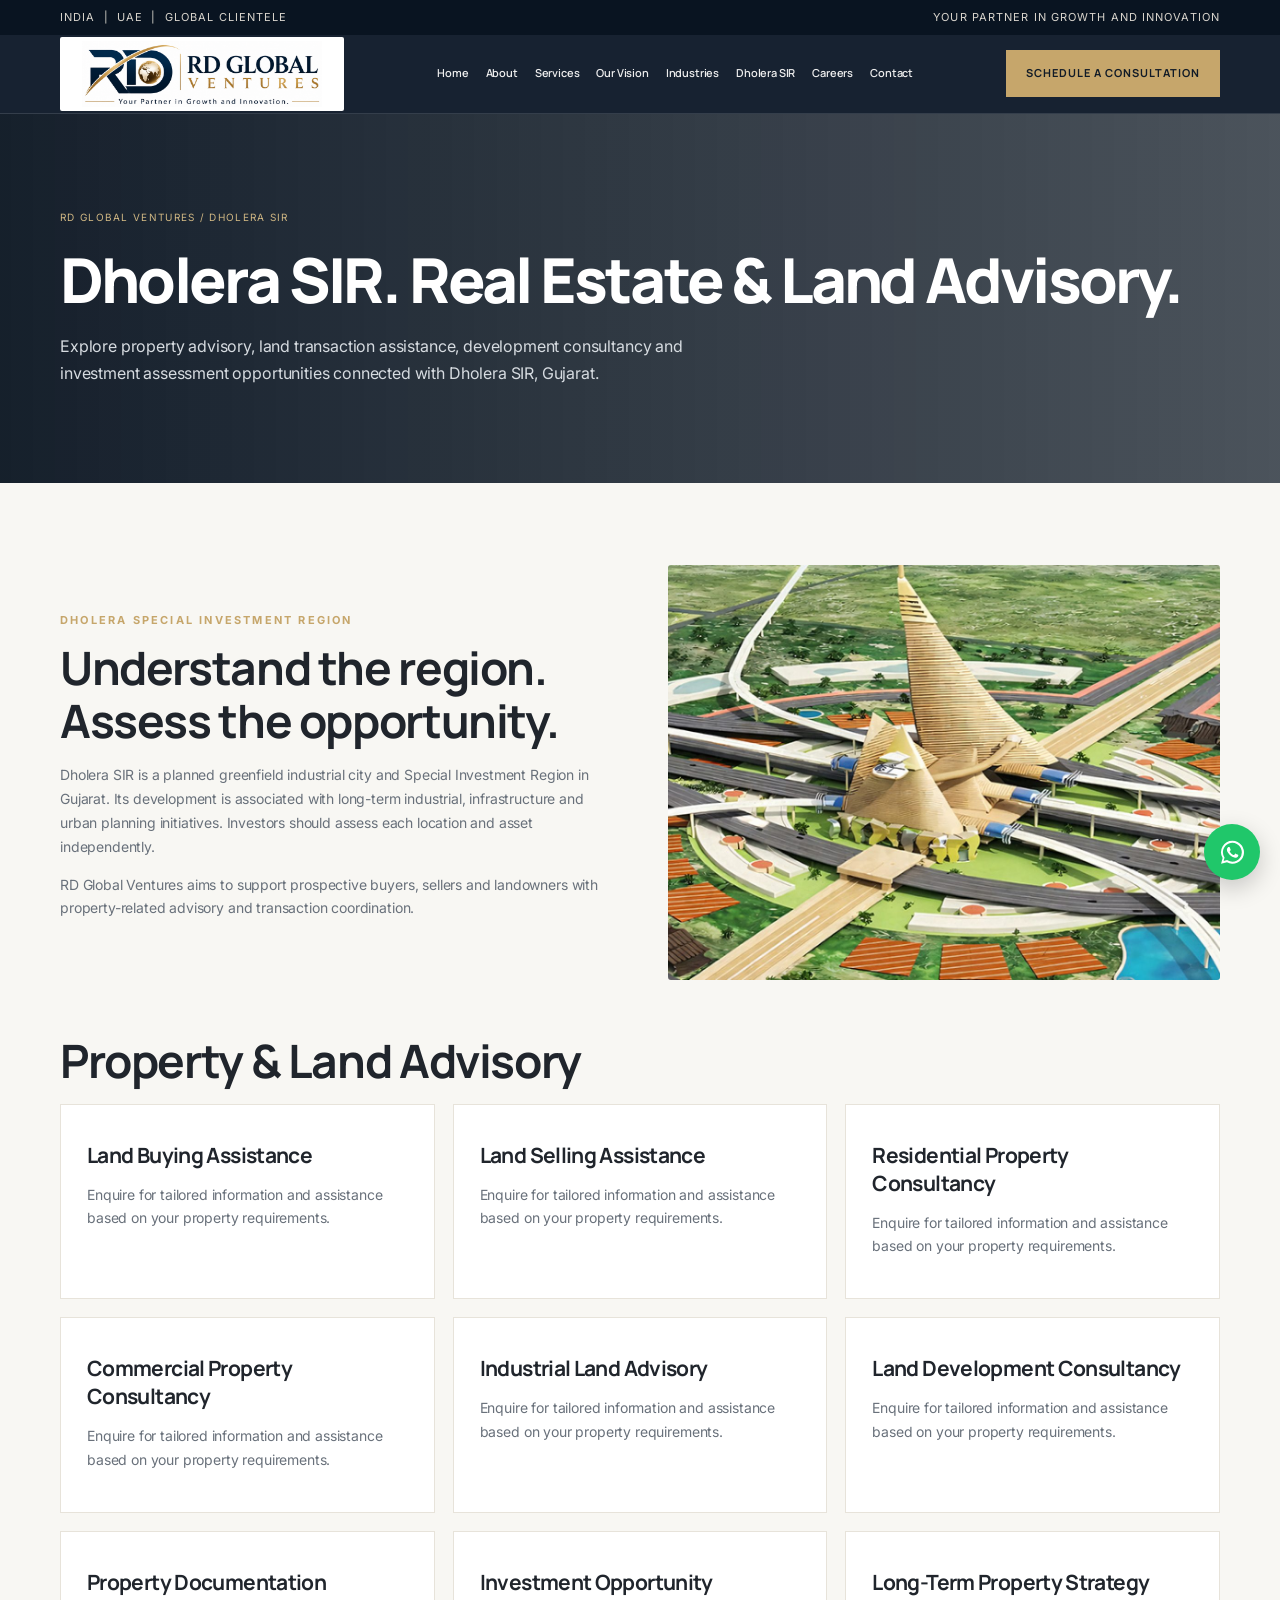
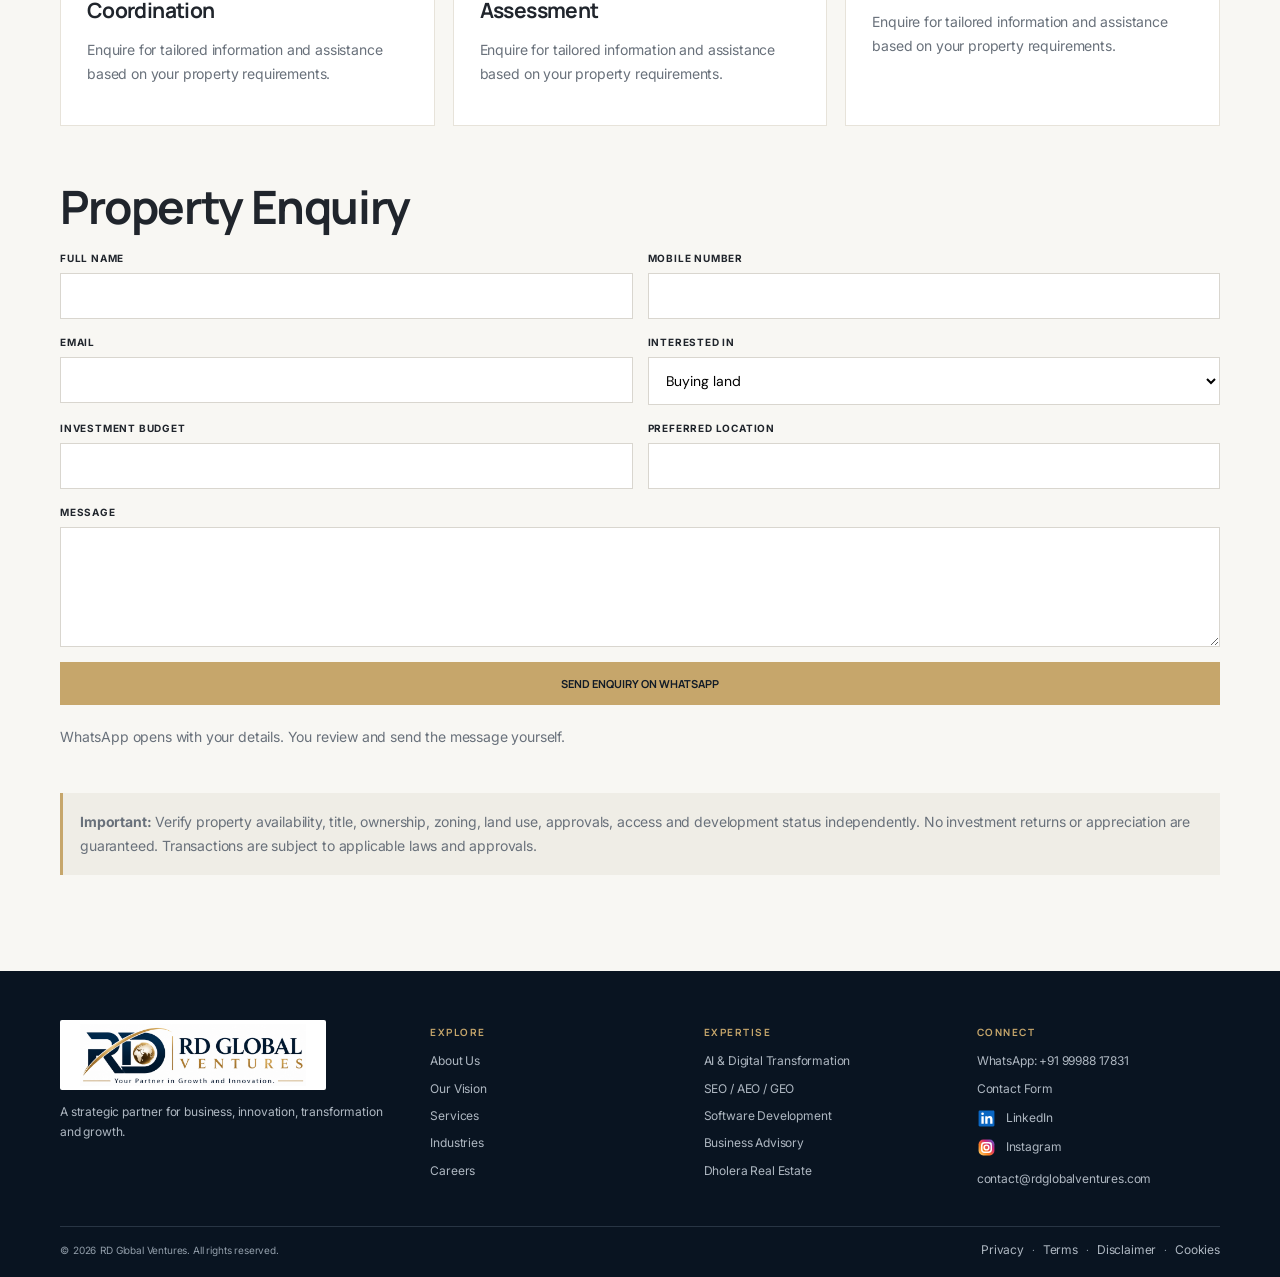
<file: dholera-sir.html>
<!doctype html><html lang="en"><head><meta charset="utf-8"><meta name="robots" content="index,follow,max-image-preview:large,max-snippet:-1,max-video-preview:-1">
<link rel="canonical" href="https://rdglobalventures.com/dholera-sir.html">
<meta property="og:type" content="website">
<meta property="og:site_name" content="RD Global Ventures">
<meta property="og:title" content="Dholera SIR | RD Global Ventures">
<meta property="og:description" content="Explore property advisory, land transaction assistance, development consultancy and investment assessment opportunities connected with Dholera SIR, Gu">
<meta property="og:url" content="https://rdglobalventures.com/dholera-sir.html">
<meta property="og:image" content="https://rdglobalventures.com/assets/rdgv-logo-horizontal.png">
<meta property="og:image:alt" content="RD Global Ventures — Your Partner in Growth and Innovation">
<meta name="twitter:card" content="summary">
<meta name="twitter:title" content="Dholera SIR | RD Global Ventures">
<meta name="twitter:description" content="Explore property advisory, land transaction assistance, development consultancy and investment assessment opportunities connected with Dholera SIR, Gu">
<meta name="twitter:image" content="https://rdglobalventures.com/assets/rdgv-logo-horizontal.png">
<meta name="viewport" content="width=device-width,initial-scale=1"><meta name="description" content="Explore property advisory, land transaction assistance, development consultancy and investment assessment opportunities connected with Dholera SIR, Gu"><title>Dholera SIR | RD Global Ventures</title><link rel="stylesheet" href="assets/styles.css"><link rel="icon" type="image/png" href="assets/favicon.png"></head><body><div class="topline"><div class="container"><span>INDIA &nbsp;|&nbsp; UAE &nbsp;|&nbsp; GLOBAL CLIENTELE</span><span>YOUR PARTNER IN GROWTH AND INNOVATION</span></div></div><header class="header"><div class="container nav"><a class="brand" href="index.html"><img class="brand-logo" src="assets/rdgv-logo-horizontal.png" alt="RD Global Ventures — Your Partner in Growth and Innovation"></a><button class="menu-btn">MENU</button><nav class="navlinks"><a href="index.html">Home</a><a href="about.html">About</a><a href="services.html">Services</a><a href="vision.html">Our Vision</a><a href="industries.html">Industries</a><a href="dholera-sir.html">Dholera SIR</a><a href="careers.html">Careers</a><a href="contact.html">Contact</a></nav><a class="nav-cta" href="contact.html">Schedule a Consultation</a></div></header><section class="page-hero"><div class="container"><div class="breadcrumbs">RD Global Ventures / Dholera SIR</div><h1>Dholera SIR. Real Estate & Land Advisory.</h1><p>Explore property advisory, land transaction assistance, development consultancy and investment assessment opportunities connected with Dholera SIR, Gujarat.</p></div></section><section class="page-content"><div class="container"><div class="split"><div><div class="eyebrow">Dholera Special Investment Region</div><h2>Understand the region. Assess the opportunity.</h2><p>Dholera SIR is a planned greenfield industrial city and Special Investment Region in Gujarat. Its development is associated with long-term industrial, infrastructure and urban planning initiatives. Investors should assess each location and asset independently.</p><p>RD Global Ventures aims to support prospective buyers, sellers and landowners with property-related advisory and transaction coordination.</p></div><div class="dholera-image-wrap"><img class="dholera-feature-image" src="assets/dholera-banner.jpg" alt="Architectural masterplan rendering representing Dholera SIR"></div></div><div style="margin-top:55px"><h2>Property & Land Advisory</h2><div class="grid"><article class="card"><h3>Land Buying Assistance</h3><p>Enquire for tailored information and assistance based on your property requirements.</p></article><article class="card"><h3>Land Selling Assistance</h3><p>Enquire for tailored information and assistance based on your property requirements.</p></article><article class="card"><h3>Residential Property Consultancy</h3><p>Enquire for tailored information and assistance based on your property requirements.</p></article><article class="card"><h3>Commercial Property Consultancy</h3><p>Enquire for tailored information and assistance based on your property requirements.</p></article><article class="card"><h3>Industrial Land Advisory</h3><p>Enquire for tailored information and assistance based on your property requirements.</p></article><article class="card"><h3>Land Development Consultancy</h3><p>Enquire for tailored information and assistance based on your property requirements.</p></article><article class="card"><h3>Property Documentation Coordination</h3><p>Enquire for tailored information and assistance based on your property requirements.</p></article><article class="card"><h3>Investment Opportunity Assessment</h3><p>Enquire for tailored information and assistance based on your property requirements.</p></article><article class="card"><h3>Long-Term Property Strategy</h3><p>Enquire for tailored information and assistance based on your property requirements.</p></article>
</div></div><div style="margin-top:55px"><h2>Property Enquiry</h2><form class="form" data-whatsapp-form><div class="field"><label>Full Name</label><input name="Full Name" required></div><div class="field"><label>Mobile Number</label><input name="Mobile Number" required></div><div class="field"><label>Email</label><input name="Email" type="email"></div><div class="field"><label>Interested In</label><select name="Interested In"><option>Buying land</option><option>Selling land</option><option>Residential property</option><option>Commercial property</option><option>Industrial land</option><option>Land development</option><option>Investment advisory</option></select></div><div class="field"><label>Investment Budget</label><input name="Investment Budget"></div><div class="field"><label>Preferred Location</label><input name="Preferred Location"></div><div class="field full"><label>Message</label><textarea name="Message"></textarea></div><div class="field full"><button class="btn">Send Enquiry on WhatsApp</button><p class="form-note">WhatsApp opens with your details. You review and send the message yourself.</p></div></form></div><p class="notice" style="margin-top:30px"><strong>Important:</strong> Verify property availability, title, ownership, zoning, land use, approvals, access and development status independently. No investment returns or appreciation are guaranteed. Transactions are subject to applicable laws and approvals.</p></div></section><footer class="footer"><div class="container"><div class="footer-grid"><div><a class="brand" href="index.html"><img class="brand-logo" src="assets/rdgv-logo-horizontal.png" alt="RD Global Ventures — Your Partner in Growth and Innovation"></a><p>A strategic partner for business, innovation, transformation and growth.</p></div><div><h4>Explore</h4><a href="about.html">About Us</a><a href="vision.html">Our Vision</a><a href="services.html">Services</a><a href="industries.html">Industries</a><a href="careers.html">Careers</a></div><div><h4>Expertise</h4><a href="services.html">AI & Digital Transformation</a><a href="services.html">SEO / AEO / GEO</a><a href="services.html">Software Development</a><a href="services.html">Business Advisory</a><a href="dholera-sir.html">Dholera Real Estate</a></div><div><h4>Connect</h4><a href="https://wa.me/919998817831">WhatsApp: +91 99988 17831</a><a href="contact.html">Contact Form</a><a class="social-link linkedin-link" href="https://www.linkedin.com/company/rd-globalventures/" target="_blank" rel="noopener noreferrer"><img src="assets/linkedin-icon.svg" alt="" aria-hidden="true"><span>LinkedIn</span></a><a class="social-link instagram-link" href="https://www.instagram.com/rdglobal_ventures?cnvx=MTQxdzl0OHFnNmY3aw%3D%3D&utm_source=qr" target="_blank" rel="noopener noreferrer"><img src="assets/instagram-icon.svg" alt="" aria-hidden="true"><span>Instagram</span></a><p><a href="mailto:contact@rdglobalventures.com">contact@rdglobalventures.com</a></p></div></div><div class="copyright"><span>© <span data-year></span> RD Global Ventures. All rights reserved.</span><span><a href="privacy-policy.html">Privacy</a> · <a href="terms.html">Terms</a> · <a href="disclaimer.html">Disclaimer</a> · <a href="cookie-policy.html">Cookies</a></span></div></div></footer><a class="whatsapp" href="https://wa.me/919998817831?text=Hello%20RD%20Global%20Ventures" target="_blank" rel="noopener" aria-label="WhatsApp"><img src="assets/whatsapp-icon.svg" alt="" aria-hidden="true"></a><script src="assets/script.js"></script></body></html>
</file>
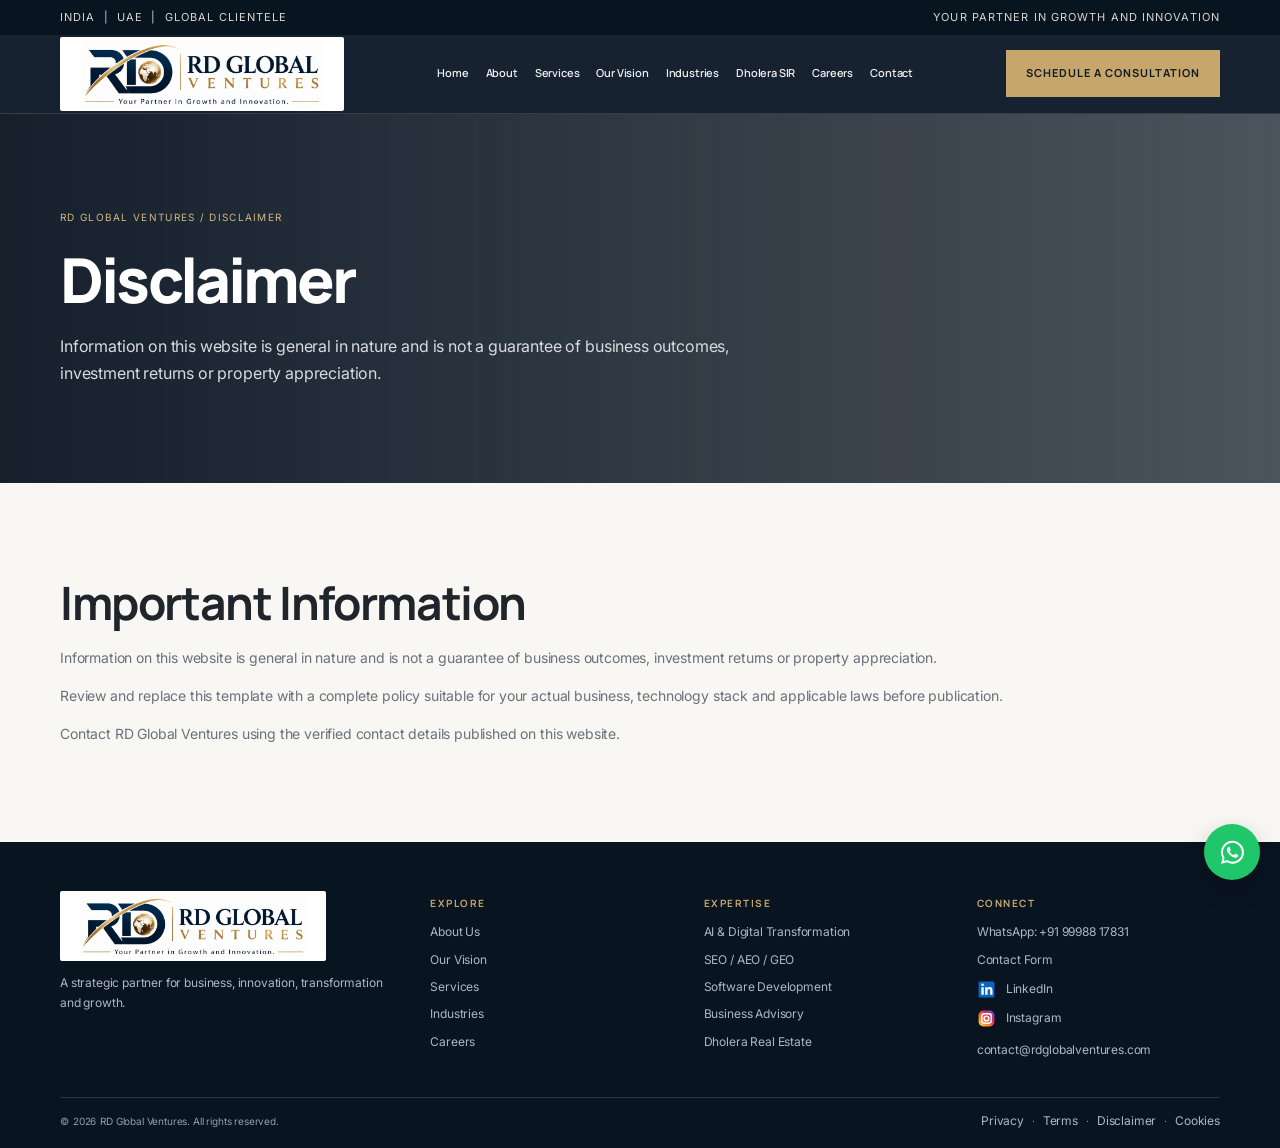
<file: disclaimer.html>
<!doctype html><html lang="en"><head><meta charset="utf-8"><meta name="robots" content="index,follow,max-image-preview:large,max-snippet:-1,max-video-preview:-1">
<link rel="canonical" href="https://rdglobalventures.com/disclaimer.html">
<meta property="og:type" content="website">
<meta property="og:site_name" content="RD Global Ventures">
<meta property="og:title" content="Disclaimer | RD Global Ventures">
<meta property="og:description" content="Information on this website is general in nature and is not a guarantee of business outcomes, investment returns or property appreciation.">
<meta property="og:url" content="https://rdglobalventures.com/disclaimer.html">
<meta property="og:image" content="https://rdglobalventures.com/assets/rdgv-logo-horizontal.png">
<meta property="og:image:alt" content="RD Global Ventures — Your Partner in Growth and Innovation">
<meta name="twitter:card" content="summary">
<meta name="twitter:title" content="Disclaimer | RD Global Ventures">
<meta name="twitter:description" content="Information on this website is general in nature and is not a guarantee of business outcomes, investment returns or property appreciation.">
<meta name="twitter:image" content="https://rdglobalventures.com/assets/rdgv-logo-horizontal.png">
<meta name="viewport" content="width=device-width,initial-scale=1"><meta name="description" content="Information on this website is general in nature and is not a guarantee of business outcomes, investment returns or property appreciation."><title>Disclaimer | RD Global Ventures</title><link rel="stylesheet" href="assets/styles.css"><link rel="icon" type="image/png" href="assets/favicon.png"></head><body><div class="topline"><div class="container"><span>INDIA &nbsp;|&nbsp; UAE &nbsp;|&nbsp; GLOBAL CLIENTELE</span><span>YOUR PARTNER IN GROWTH AND INNOVATION</span></div></div><header class="header"><div class="container nav"><a class="brand" href="index.html"><img class="brand-logo" src="assets/rdgv-logo-horizontal.png" alt="RD Global Ventures — Your Partner in Growth and Innovation"></a><button class="menu-btn">MENU</button><nav class="navlinks"><a href="index.html">Home</a><a href="about.html">About</a><a href="services.html">Services</a><a href="vision.html">Our Vision</a><a href="industries.html">Industries</a><a href="dholera-sir.html">Dholera SIR</a><a href="careers.html">Careers</a><a href="contact.html">Contact</a></nav><a class="nav-cta" href="contact.html">Schedule a Consultation</a></div></header><section class="page-hero"><div class="container"><div class="breadcrumbs">RD Global Ventures / Disclaimer</div><h1>Disclaimer</h1><p>Information on this website is general in nature and is not a guarantee of business outcomes, investment returns or property appreciation.</p></div></section><section class="page-content"><div class="container"><h2>Important Information</h2><p>Information on this website is general in nature and is not a guarantee of business outcomes, investment returns or property appreciation.</p><p>Review and replace this template with a complete policy suitable for your actual business, technology stack and applicable laws before publication.</p><p>Contact RD Global Ventures using the verified contact details published on this website.</p></div></section><footer class="footer"><div class="container"><div class="footer-grid"><div><a class="brand" href="index.html"><img class="brand-logo" src="assets/rdgv-logo-horizontal.png" alt="RD Global Ventures — Your Partner in Growth and Innovation"></a><p>A strategic partner for business, innovation, transformation and growth.</p></div><div><h4>Explore</h4><a href="about.html">About Us</a><a href="vision.html">Our Vision</a><a href="services.html">Services</a><a href="industries.html">Industries</a><a href="careers.html">Careers</a></div><div><h4>Expertise</h4><a href="services.html">AI & Digital Transformation</a><a href="services.html">SEO / AEO / GEO</a><a href="services.html">Software Development</a><a href="services.html">Business Advisory</a><a href="dholera-sir.html">Dholera Real Estate</a></div><div><h4>Connect</h4><a href="https://wa.me/919998817831">WhatsApp: +91 99988 17831</a><a href="contact.html">Contact Form</a><a class="social-link linkedin-link" href="https://www.linkedin.com/company/rd-globalventures/" target="_blank" rel="noopener noreferrer"><img src="assets/linkedin-icon.svg" alt="" aria-hidden="true"><span>LinkedIn</span></a><a class="social-link instagram-link" href="https://www.instagram.com/rdglobal_ventures?cnvx=MTQxdzl0OHFnNmY3aw%3D%3D&utm_source=qr" target="_blank" rel="noopener noreferrer"><img src="assets/instagram-icon.svg" alt="" aria-hidden="true"><span>Instagram</span></a><p><a href="mailto:contact@rdglobalventures.com">contact@rdglobalventures.com</a></p></div></div><div class="copyright"><span>© <span data-year></span> RD Global Ventures. All rights reserved.</span><span><a href="privacy-policy.html">Privacy</a> · <a href="terms.html">Terms</a> · <a href="disclaimer.html">Disclaimer</a> · <a href="cookie-policy.html">Cookies</a></span></div></div></footer><a class="whatsapp" href="https://wa.me/919998817831?text=Hello%20RD%20Global%20Ventures" target="_blank" rel="noopener" aria-label="WhatsApp"><img src="assets/whatsapp-icon.svg" alt="" aria-hidden="true"></a><script src="assets/script.js"></script></body></html>
</file>
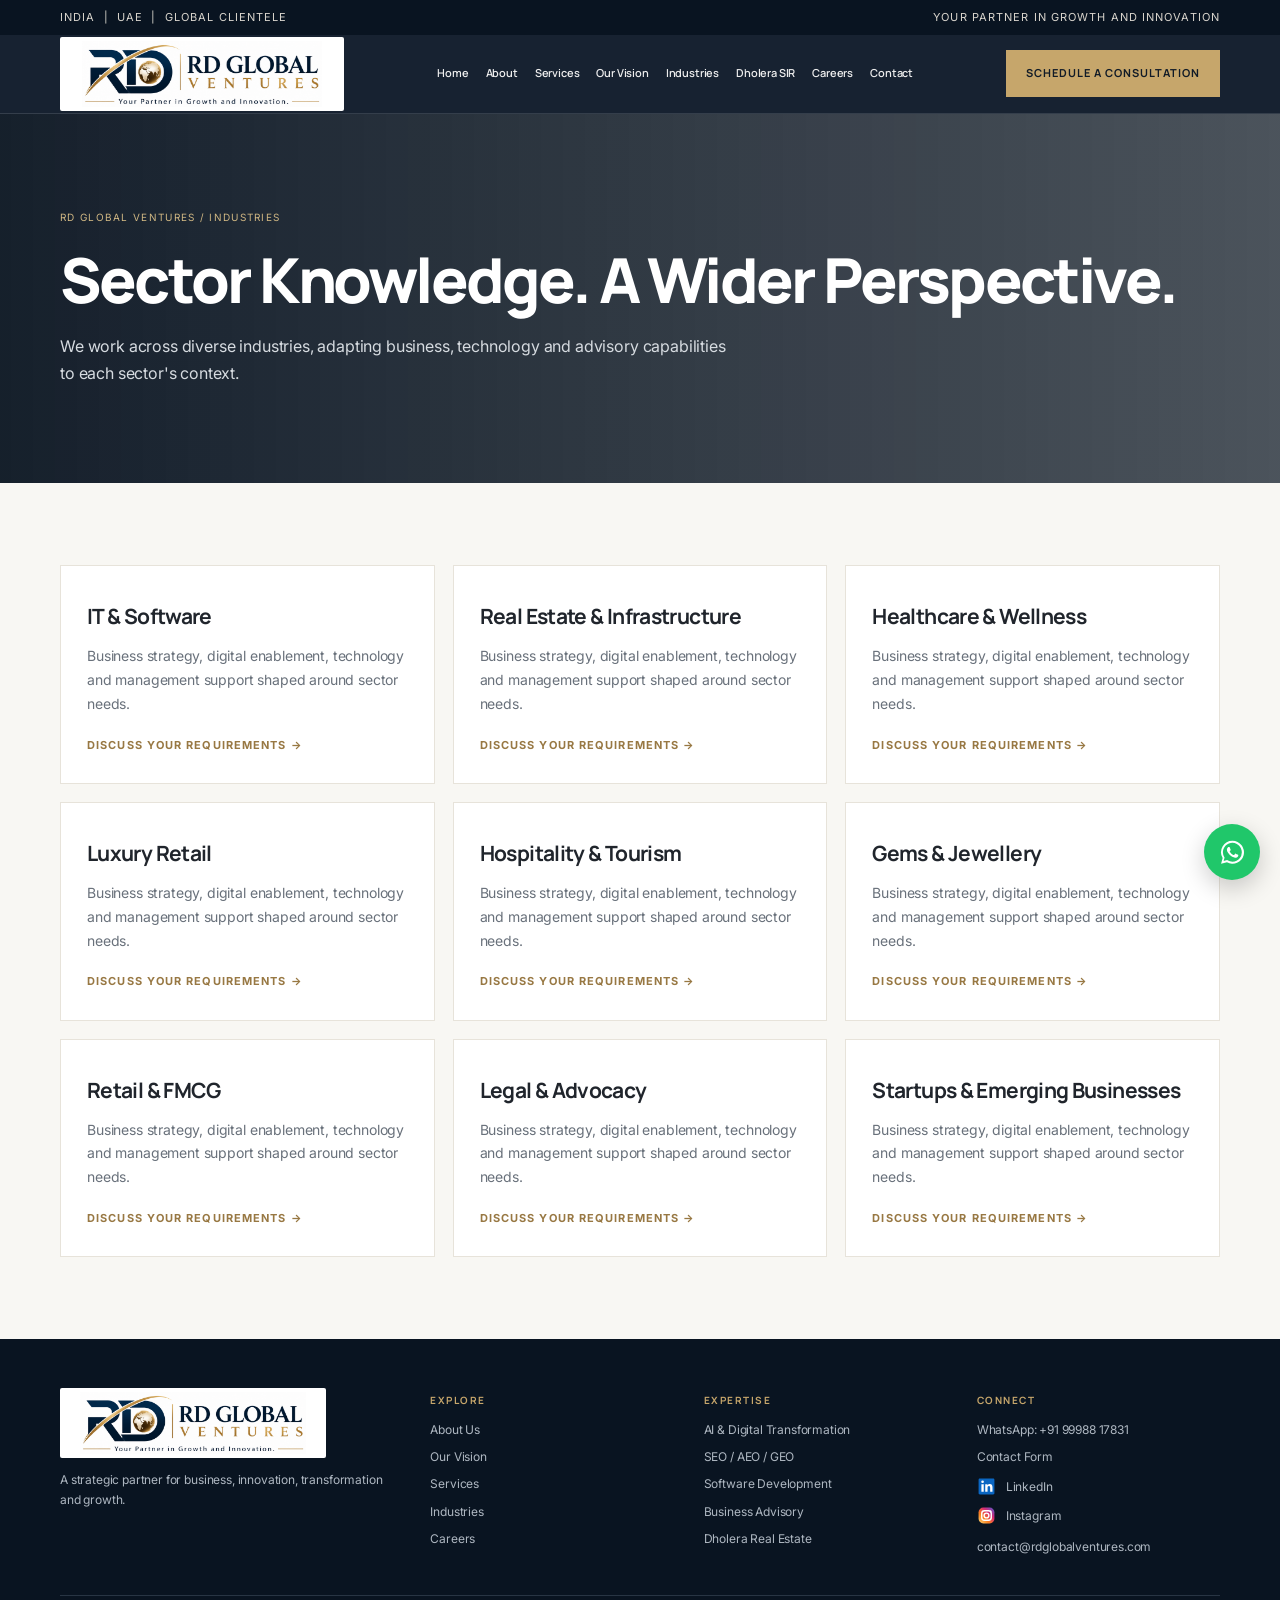
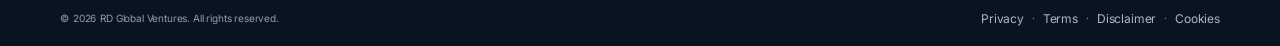
<file: industries.html>
<!doctype html><html lang="en"><head><meta charset="utf-8"><meta name="robots" content="index,follow,max-image-preview:large,max-snippet:-1,max-video-preview:-1">
<link rel="canonical" href="https://rdglobalventures.com/industries.html">
<meta property="og:type" content="website">
<meta property="og:site_name" content="RD Global Ventures">
<meta property="og:title" content="Industries | RD Global Ventures">
<meta property="og:description" content="We work across diverse industries, adapting business, technology and advisory capabilities to each sector">
<meta property="og:url" content="https://rdglobalventures.com/industries.html">
<meta property="og:image" content="https://rdglobalventures.com/assets/rdgv-logo-horizontal.png">
<meta property="og:image:alt" content="RD Global Ventures — Your Partner in Growth and Innovation">
<meta name="twitter:card" content="summary">
<meta name="twitter:title" content="Industries | RD Global Ventures">
<meta name="twitter:description" content="We work across diverse industries, adapting business, technology and advisory capabilities to each sector">
<meta name="twitter:image" content="https://rdglobalventures.com/assets/rdgv-logo-horizontal.png">
<meta name="viewport" content="width=device-width,initial-scale=1"><meta name="description" content="We work across diverse industries, adapting business, technology and advisory capabilities to each sector's context."><title>Industries | RD Global Ventures</title><link rel="stylesheet" href="assets/styles.css"><link rel="icon" type="image/png" href="assets/favicon.png"></head><body><div class="topline"><div class="container"><span>INDIA &nbsp;|&nbsp; UAE &nbsp;|&nbsp; GLOBAL CLIENTELE</span><span>YOUR PARTNER IN GROWTH AND INNOVATION</span></div></div><header class="header"><div class="container nav"><a class="brand" href="index.html"><img class="brand-logo" src="assets/rdgv-logo-horizontal.png" alt="RD Global Ventures — Your Partner in Growth and Innovation"></a><button class="menu-btn">MENU</button><nav class="navlinks"><a href="index.html">Home</a><a href="about.html">About</a><a href="services.html">Services</a><a href="vision.html">Our Vision</a><a href="industries.html">Industries</a><a href="dholera-sir.html">Dholera SIR</a><a href="careers.html">Careers</a><a href="contact.html">Contact</a></nav><a class="nav-cta" href="contact.html">Schedule a Consultation</a></div></header><section class="page-hero"><div class="container"><div class="breadcrumbs">RD Global Ventures / Industries</div><h1>Sector Knowledge. A Wider Perspective.</h1><p>We work across diverse industries, adapting business, technology and advisory capabilities to each sector's context.</p></div></section><section class="page-content"><div class="container grid"><article class="card"><h3>IT & Software</h3><p>Business strategy, digital enablement, technology and management support shaped around sector needs.</p><a class="more" href="contact.html">Discuss your requirements →</a></article><article class="card"><h3>Real Estate & Infrastructure</h3><p>Business strategy, digital enablement, technology and management support shaped around sector needs.</p><a class="more" href="contact.html">Discuss your requirements →</a></article><article class="card"><h3>Healthcare & Wellness</h3><p>Business strategy, digital enablement, technology and management support shaped around sector needs.</p><a class="more" href="contact.html">Discuss your requirements →</a></article><article class="card"><h3>Luxury Retail</h3><p>Business strategy, digital enablement, technology and management support shaped around sector needs.</p><a class="more" href="contact.html">Discuss your requirements →</a></article><article class="card"><h3>Hospitality & Tourism</h3><p>Business strategy, digital enablement, technology and management support shaped around sector needs.</p><a class="more" href="contact.html">Discuss your requirements →</a></article><article class="card"><h3>Gems & Jewellery</h3><p>Business strategy, digital enablement, technology and management support shaped around sector needs.</p><a class="more" href="contact.html">Discuss your requirements →</a></article><article class="card"><h3>Retail & FMCG</h3><p>Business strategy, digital enablement, technology and management support shaped around sector needs.</p><a class="more" href="contact.html">Discuss your requirements →</a></article><article class="card"><h3>Legal & Advocacy</h3><p>Business strategy, digital enablement, technology and management support shaped around sector needs.</p><a class="more" href="contact.html">Discuss your requirements →</a></article><article class="card"><h3>Startups & Emerging Businesses</h3><p>Business strategy, digital enablement, technology and management support shaped around sector needs.</p><a class="more" href="contact.html">Discuss your requirements →</a></article></div></section><footer class="footer"><div class="container"><div class="footer-grid"><div><a class="brand" href="index.html"><img class="brand-logo" src="assets/rdgv-logo-horizontal.png" alt="RD Global Ventures — Your Partner in Growth and Innovation"></a><p>A strategic partner for business, innovation, transformation and growth.</p></div><div><h4>Explore</h4><a href="about.html">About Us</a><a href="vision.html">Our Vision</a><a href="services.html">Services</a><a href="industries.html">Industries</a><a href="careers.html">Careers</a></div><div><h4>Expertise</h4><a href="services.html">AI & Digital Transformation</a><a href="services.html">SEO / AEO / GEO</a><a href="services.html">Software Development</a><a href="services.html">Business Advisory</a><a href="dholera-sir.html">Dholera Real Estate</a></div><div><h4>Connect</h4><a href="https://wa.me/919998817831">WhatsApp: +91 99988 17831</a><a href="contact.html">Contact Form</a><a class="social-link linkedin-link" href="https://www.linkedin.com/company/rd-globalventures/" target="_blank" rel="noopener noreferrer"><img src="assets/linkedin-icon.svg" alt="" aria-hidden="true"><span>LinkedIn</span></a><a class="social-link instagram-link" href="https://www.instagram.com/rdglobal_ventures?cnvx=MTQxdzl0OHFnNmY3aw%3D%3D&utm_source=qr" target="_blank" rel="noopener noreferrer"><img src="assets/instagram-icon.svg" alt="" aria-hidden="true"><span>Instagram</span></a><p><a href="mailto:contact@rdglobalventures.com">contact@rdglobalventures.com</a></p></div></div><div class="copyright"><span>© <span data-year></span> RD Global Ventures. All rights reserved.</span><span><a href="privacy-policy.html">Privacy</a> · <a href="terms.html">Terms</a> · <a href="disclaimer.html">Disclaimer</a> · <a href="cookie-policy.html">Cookies</a></span></div></div></footer><a class="whatsapp" href="https://wa.me/919998817831?text=Hello%20RD%20Global%20Ventures" target="_blank" rel="noopener" aria-label="WhatsApp"><img src="assets/whatsapp-icon.svg" alt="" aria-hidden="true"></a><script src="assets/script.js"></script></body></html>
</file>
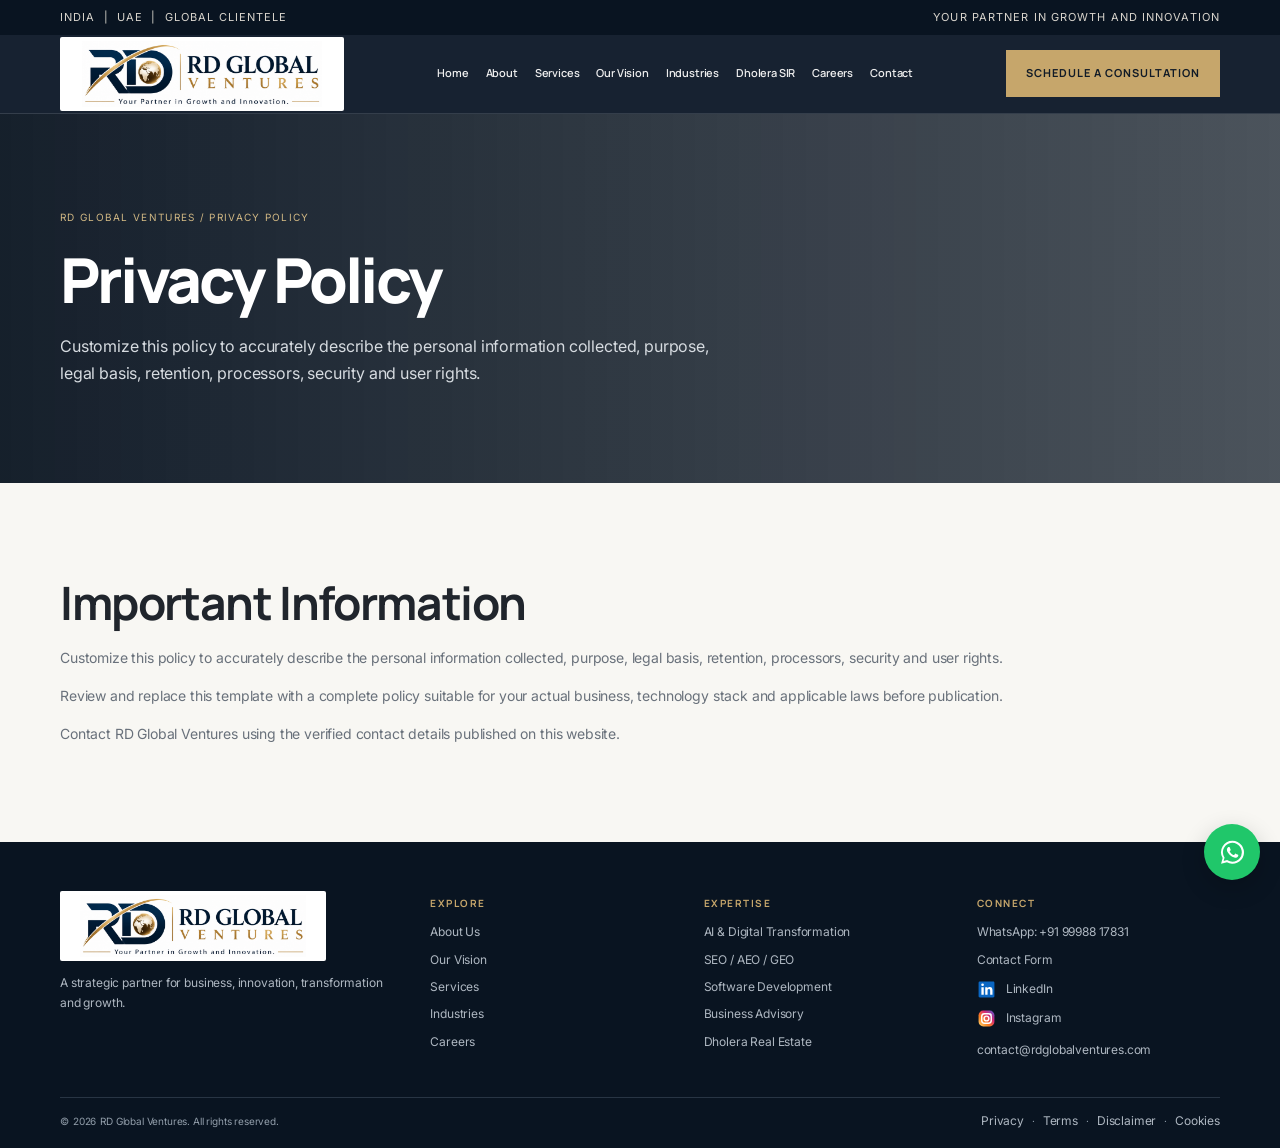
<file: privacy-policy.html>
<!doctype html><html lang="en"><head><meta charset="utf-8"><meta name="robots" content="index,follow,max-image-preview:large,max-snippet:-1,max-video-preview:-1">
<link rel="canonical" href="https://rdglobalventures.com/privacy-policy.html">
<meta property="og:type" content="website">
<meta property="og:site_name" content="RD Global Ventures">
<meta property="og:title" content="Privacy Policy | RD Global Ventures">
<meta property="og:description" content="Customize this policy to accurately describe the personal information collected, purpose, legal basis, retention, processors, security and user rights">
<meta property="og:url" content="https://rdglobalventures.com/privacy-policy.html">
<meta property="og:image" content="https://rdglobalventures.com/assets/rdgv-logo-horizontal.png">
<meta property="og:image:alt" content="RD Global Ventures — Your Partner in Growth and Innovation">
<meta name="twitter:card" content="summary">
<meta name="twitter:title" content="Privacy Policy | RD Global Ventures">
<meta name="twitter:description" content="Customize this policy to accurately describe the personal information collected, purpose, legal basis, retention, processors, security and user rights">
<meta name="twitter:image" content="https://rdglobalventures.com/assets/rdgv-logo-horizontal.png">
<meta name="viewport" content="width=device-width,initial-scale=1"><meta name="description" content="Customize this policy to accurately describe the personal information collected, purpose, legal basis, retention, processors, security and user rights"><title>Privacy Policy | RD Global Ventures</title><link rel="stylesheet" href="assets/styles.css"><link rel="icon" type="image/png" href="assets/favicon.png"></head><body><div class="topline"><div class="container"><span>INDIA &nbsp;|&nbsp; UAE &nbsp;|&nbsp; GLOBAL CLIENTELE</span><span>YOUR PARTNER IN GROWTH AND INNOVATION</span></div></div><header class="header"><div class="container nav"><a class="brand" href="index.html"><img class="brand-logo" src="assets/rdgv-logo-horizontal.png" alt="RD Global Ventures — Your Partner in Growth and Innovation"></a><button class="menu-btn">MENU</button><nav class="navlinks"><a href="index.html">Home</a><a href="about.html">About</a><a href="services.html">Services</a><a href="vision.html">Our Vision</a><a href="industries.html">Industries</a><a href="dholera-sir.html">Dholera SIR</a><a href="careers.html">Careers</a><a href="contact.html">Contact</a></nav><a class="nav-cta" href="contact.html">Schedule a Consultation</a></div></header><section class="page-hero"><div class="container"><div class="breadcrumbs">RD Global Ventures / Privacy Policy</div><h1>Privacy Policy</h1><p>Customize this policy to accurately describe the personal information collected, purpose, legal basis, retention, processors, security and user rights.</p></div></section><section class="page-content"><div class="container"><h2>Important Information</h2><p>Customize this policy to accurately describe the personal information collected, purpose, legal basis, retention, processors, security and user rights.</p><p>Review and replace this template with a complete policy suitable for your actual business, technology stack and applicable laws before publication.</p><p>Contact RD Global Ventures using the verified contact details published on this website.</p></div></section><footer class="footer"><div class="container"><div class="footer-grid"><div><a class="brand" href="index.html"><img class="brand-logo" src="assets/rdgv-logo-horizontal.png" alt="RD Global Ventures — Your Partner in Growth and Innovation"></a><p>A strategic partner for business, innovation, transformation and growth.</p></div><div><h4>Explore</h4><a href="about.html">About Us</a><a href="vision.html">Our Vision</a><a href="services.html">Services</a><a href="industries.html">Industries</a><a href="careers.html">Careers</a></div><div><h4>Expertise</h4><a href="services.html">AI & Digital Transformation</a><a href="services.html">SEO / AEO / GEO</a><a href="services.html">Software Development</a><a href="services.html">Business Advisory</a><a href="dholera-sir.html">Dholera Real Estate</a></div><div><h4>Connect</h4><a href="https://wa.me/919998817831">WhatsApp: +91 99988 17831</a><a href="contact.html">Contact Form</a><a class="social-link linkedin-link" href="https://www.linkedin.com/company/rd-globalventures/" target="_blank" rel="noopener noreferrer"><img src="assets/linkedin-icon.svg" alt="" aria-hidden="true"><span>LinkedIn</span></a><a class="social-link instagram-link" href="https://www.instagram.com/rdglobal_ventures?cnvx=MTQxdzl0OHFnNmY3aw%3D%3D&utm_source=qr" target="_blank" rel="noopener noreferrer"><img src="assets/instagram-icon.svg" alt="" aria-hidden="true"><span>Instagram</span></a><p><a href="mailto:contact@rdglobalventures.com">contact@rdglobalventures.com</a></p></div></div><div class="copyright"><span>© <span data-year></span> RD Global Ventures. All rights reserved.</span><span><a href="privacy-policy.html">Privacy</a> · <a href="terms.html">Terms</a> · <a href="disclaimer.html">Disclaimer</a> · <a href="cookie-policy.html">Cookies</a></span></div></div></footer><a class="whatsapp" href="https://wa.me/919998817831?text=Hello%20RD%20Global%20Ventures" target="_blank" rel="noopener" aria-label="WhatsApp"><img src="assets/whatsapp-icon.svg" alt="" aria-hidden="true"></a><script src="assets/script.js"></script></body></html>
</file>
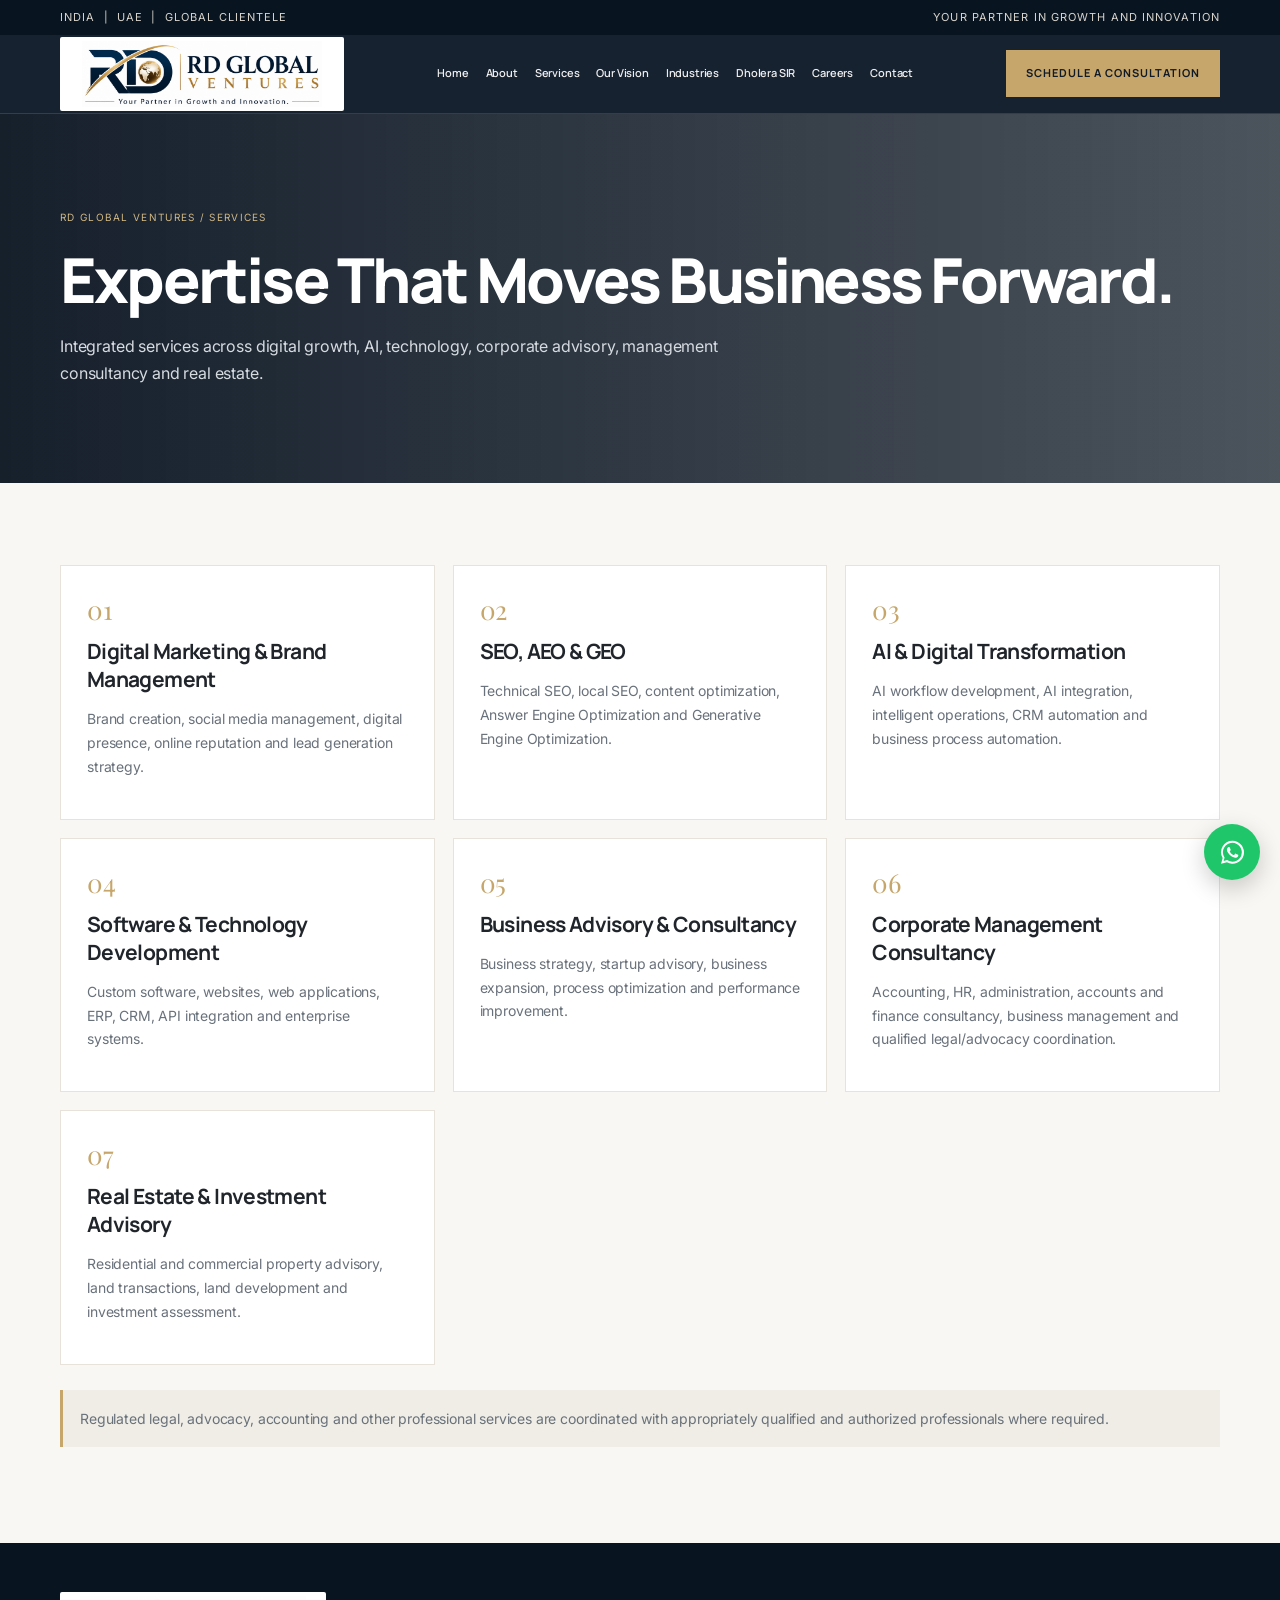
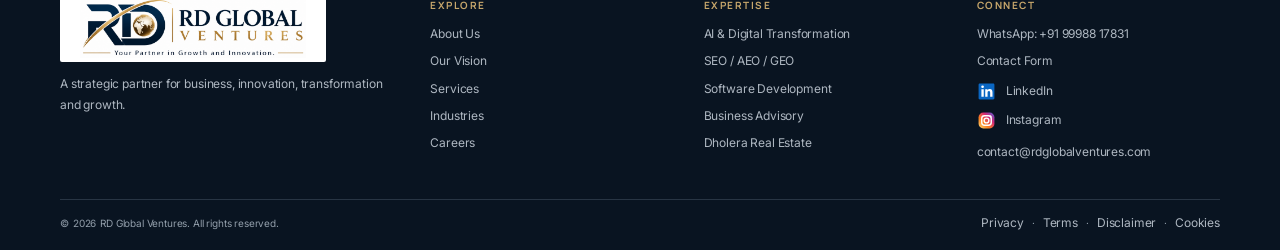
<file: services.html>
<!doctype html><html lang="en"><head><meta charset="utf-8"><meta name="robots" content="index,follow,max-image-preview:large,max-snippet:-1,max-video-preview:-1">
<link rel="canonical" href="https://rdglobalventures.com/services.html">
<meta property="og:type" content="website">
<meta property="og:site_name" content="RD Global Ventures">
<meta property="og:title" content="Services | RD Global Ventures">
<meta property="og:description" content="Integrated services across digital growth, AI, technology, corporate advisory, management consultancy and real estate.">
<meta property="og:url" content="https://rdglobalventures.com/services.html">
<meta property="og:image" content="https://rdglobalventures.com/assets/rdgv-logo-horizontal.png">
<meta property="og:image:alt" content="RD Global Ventures — Your Partner in Growth and Innovation">
<meta name="twitter:card" content="summary">
<meta name="twitter:title" content="Services | RD Global Ventures">
<meta name="twitter:description" content="Integrated services across digital growth, AI, technology, corporate advisory, management consultancy and real estate.">
<meta name="twitter:image" content="https://rdglobalventures.com/assets/rdgv-logo-horizontal.png">
<meta name="viewport" content="width=device-width,initial-scale=1"><meta name="description" content="Integrated services across digital growth, AI, technology, corporate advisory, management consultancy and real estate."><title>Services | RD Global Ventures</title><link rel="stylesheet" href="assets/styles.css"><link rel="icon" type="image/png" href="assets/favicon.png"></head><body><div class="topline"><div class="container"><span>INDIA &nbsp;|&nbsp; UAE &nbsp;|&nbsp; GLOBAL CLIENTELE</span><span>YOUR PARTNER IN GROWTH AND INNOVATION</span></div></div><header class="header"><div class="container nav"><a class="brand" href="index.html"><img class="brand-logo" src="assets/rdgv-logo-horizontal.png" alt="RD Global Ventures — Your Partner in Growth and Innovation"></a><button class="menu-btn">MENU</button><nav class="navlinks"><a href="index.html">Home</a><a href="about.html">About</a><a href="services.html">Services</a><a href="vision.html">Our Vision</a><a href="industries.html">Industries</a><a href="dholera-sir.html">Dholera SIR</a><a href="careers.html">Careers</a><a href="contact.html">Contact</a></nav><a class="nav-cta" href="contact.html">Schedule a Consultation</a></div></header><section class="page-hero"><div class="container"><div class="breadcrumbs">RD Global Ventures / Services</div><h1>Expertise That Moves Business Forward.</h1><p>Integrated services across digital growth, AI, technology, corporate advisory, management consultancy and real estate.</p></div></section><section class="page-content"><div class="container"><div class="grid"><article class="card"><div class="num">01</div><h3>Digital Marketing & Brand Management</h3><p>Brand creation, social media management, digital presence, online reputation and lead generation strategy.</p></article><article class="card"><div class="num">02</div><h3>SEO, AEO & GEO</h3><p>Technical SEO, local SEO, content optimization, Answer Engine Optimization and Generative Engine Optimization.</p></article><article class="card"><div class="num">03</div><h3>AI & Digital Transformation</h3><p>AI workflow development, AI integration, intelligent operations, CRM automation and business process automation.</p></article><article class="card"><div class="num">04</div><h3>Software & Technology Development</h3><p>Custom software, websites, web applications, ERP, CRM, API integration and enterprise systems.</p></article><article class="card"><div class="num">05</div><h3>Business Advisory & Consultancy</h3><p>Business strategy, startup advisory, business expansion, process optimization and performance improvement.</p></article><article class="card"><div class="num">06</div><h3>Corporate Management Consultancy</h3><p>Accounting, HR, administration, accounts and finance consultancy, business management and qualified legal/advocacy coordination.</p></article><article class="card"><div class="num">07</div><h3>Real Estate & Investment Advisory</h3><p>Residential and commercial property advisory, land transactions, land development and investment assessment.</p></article></div><p class="notice" style="margin-top:25px">Regulated legal, advocacy, accounting and other professional services are coordinated with appropriately qualified and authorized professionals where required.</p></div></section><footer class="footer"><div class="container"><div class="footer-grid"><div><a class="brand" href="index.html"><img class="brand-logo" src="assets/rdgv-logo-horizontal.png" alt="RD Global Ventures — Your Partner in Growth and Innovation"></a><p>A strategic partner for business, innovation, transformation and growth.</p></div><div><h4>Explore</h4><a href="about.html">About Us</a><a href="vision.html">Our Vision</a><a href="services.html">Services</a><a href="industries.html">Industries</a><a href="careers.html">Careers</a></div><div><h4>Expertise</h4><a href="services.html">AI & Digital Transformation</a><a href="services.html">SEO / AEO / GEO</a><a href="services.html">Software Development</a><a href="services.html">Business Advisory</a><a href="dholera-sir.html">Dholera Real Estate</a></div><div><h4>Connect</h4><a href="https://wa.me/919998817831">WhatsApp: +91 99988 17831</a><a href="contact.html">Contact Form</a><a class="social-link linkedin-link" href="https://www.linkedin.com/company/rd-globalventures/" target="_blank" rel="noopener noreferrer"><img src="assets/linkedin-icon.svg" alt="" aria-hidden="true"><span>LinkedIn</span></a><a class="social-link instagram-link" href="https://www.instagram.com/rdglobal_ventures?cnvx=MTQxdzl0OHFnNmY3aw%3D%3D&utm_source=qr" target="_blank" rel="noopener noreferrer"><img src="assets/instagram-icon.svg" alt="" aria-hidden="true"><span>Instagram</span></a><p><a href="mailto:contact@rdglobalventures.com">contact@rdglobalventures.com</a></p></div></div><div class="copyright"><span>© <span data-year></span> RD Global Ventures. All rights reserved.</span><span><a href="privacy-policy.html">Privacy</a> · <a href="terms.html">Terms</a> · <a href="disclaimer.html">Disclaimer</a> · <a href="cookie-policy.html">Cookies</a></span></div></div></footer><a class="whatsapp" href="https://wa.me/919998817831?text=Hello%20RD%20Global%20Ventures" target="_blank" rel="noopener" aria-label="WhatsApp"><img src="assets/whatsapp-icon.svg" alt="" aria-hidden="true"></a><script src="assets/script.js"></script></body></html>
</file>
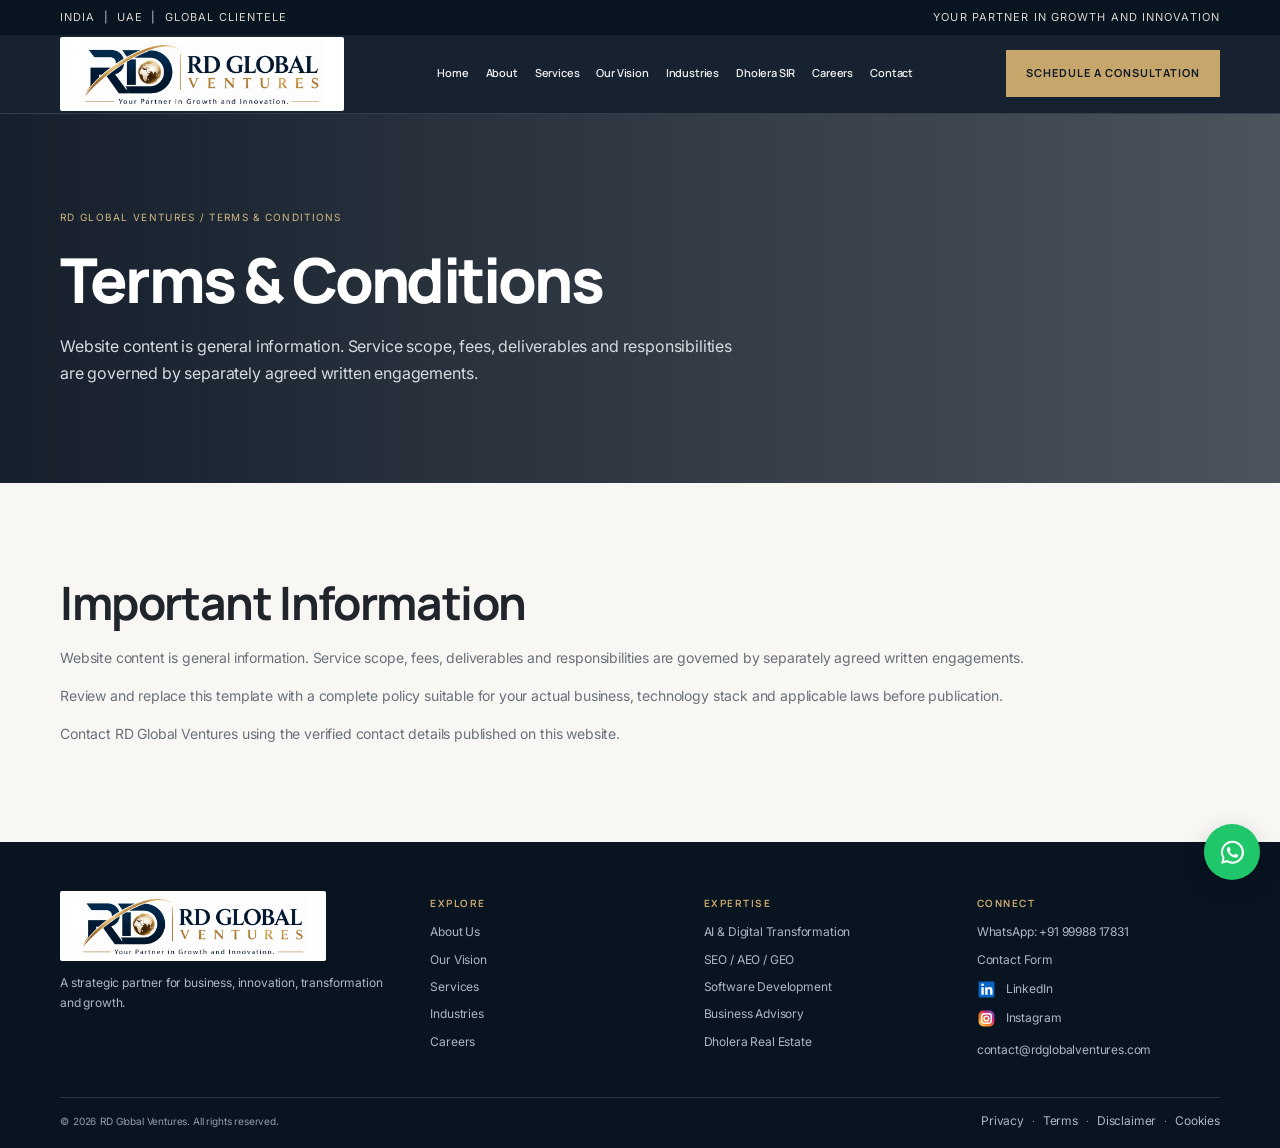
<file: terms.html>
<!doctype html><html lang="en"><head><meta charset="utf-8"><meta name="robots" content="index,follow,max-image-preview:large,max-snippet:-1,max-video-preview:-1">
<link rel="canonical" href="https://rdglobalventures.com/terms.html">
<meta property="og:type" content="website">
<meta property="og:site_name" content="RD Global Ventures">
<meta property="og:title" content="Terms &amp; Conditions | RD Global Ventures">
<meta property="og:description" content="Website content is general information. Service scope, fees, deliverables and responsibilities are governed by separately agreed written engagements.">
<meta property="og:url" content="https://rdglobalventures.com/terms.html">
<meta property="og:image" content="https://rdglobalventures.com/assets/rdgv-logo-horizontal.png">
<meta property="og:image:alt" content="RD Global Ventures — Your Partner in Growth and Innovation">
<meta name="twitter:card" content="summary">
<meta name="twitter:title" content="Terms &amp; Conditions | RD Global Ventures">
<meta name="twitter:description" content="Website content is general information. Service scope, fees, deliverables and responsibilities are governed by separately agreed written engagements.">
<meta name="twitter:image" content="https://rdglobalventures.com/assets/rdgv-logo-horizontal.png">
<meta name="viewport" content="width=device-width,initial-scale=1"><meta name="description" content="Website content is general information. Service scope, fees, deliverables and responsibilities are governed by separately agreed written engagements."><title>Terms & Conditions | RD Global Ventures</title><link rel="stylesheet" href="assets/styles.css"><link rel="icon" type="image/png" href="assets/favicon.png"></head><body><div class="topline"><div class="container"><span>INDIA &nbsp;|&nbsp; UAE &nbsp;|&nbsp; GLOBAL CLIENTELE</span><span>YOUR PARTNER IN GROWTH AND INNOVATION</span></div></div><header class="header"><div class="container nav"><a class="brand" href="index.html"><img class="brand-logo" src="assets/rdgv-logo-horizontal.png" alt="RD Global Ventures — Your Partner in Growth and Innovation"></a><button class="menu-btn">MENU</button><nav class="navlinks"><a href="index.html">Home</a><a href="about.html">About</a><a href="services.html">Services</a><a href="vision.html">Our Vision</a><a href="industries.html">Industries</a><a href="dholera-sir.html">Dholera SIR</a><a href="careers.html">Careers</a><a href="contact.html">Contact</a></nav><a class="nav-cta" href="contact.html">Schedule a Consultation</a></div></header><section class="page-hero"><div class="container"><div class="breadcrumbs">RD Global Ventures / Terms & Conditions</div><h1>Terms & Conditions</h1><p>Website content is general information. Service scope, fees, deliverables and responsibilities are governed by separately agreed written engagements.</p></div></section><section class="page-content"><div class="container"><h2>Important Information</h2><p>Website content is general information. Service scope, fees, deliverables and responsibilities are governed by separately agreed written engagements.</p><p>Review and replace this template with a complete policy suitable for your actual business, technology stack and applicable laws before publication.</p><p>Contact RD Global Ventures using the verified contact details published on this website.</p></div></section><footer class="footer"><div class="container"><div class="footer-grid"><div><a class="brand" href="index.html"><img class="brand-logo" src="assets/rdgv-logo-horizontal.png" alt="RD Global Ventures — Your Partner in Growth and Innovation"></a><p>A strategic partner for business, innovation, transformation and growth.</p></div><div><h4>Explore</h4><a href="about.html">About Us</a><a href="vision.html">Our Vision</a><a href="services.html">Services</a><a href="industries.html">Industries</a><a href="careers.html">Careers</a></div><div><h4>Expertise</h4><a href="services.html">AI & Digital Transformation</a><a href="services.html">SEO / AEO / GEO</a><a href="services.html">Software Development</a><a href="services.html">Business Advisory</a><a href="dholera-sir.html">Dholera Real Estate</a></div><div><h4>Connect</h4><a href="https://wa.me/919998817831">WhatsApp: +91 99988 17831</a><a href="contact.html">Contact Form</a><a class="social-link linkedin-link" href="https://www.linkedin.com/company/rd-globalventures/" target="_blank" rel="noopener noreferrer"><img src="assets/linkedin-icon.svg" alt="" aria-hidden="true"><span>LinkedIn</span></a><a class="social-link instagram-link" href="https://www.instagram.com/rdglobal_ventures?cnvx=MTQxdzl0OHFnNmY3aw%3D%3D&utm_source=qr" target="_blank" rel="noopener noreferrer"><img src="assets/instagram-icon.svg" alt="" aria-hidden="true"><span>Instagram</span></a><p><a href="mailto:contact@rdglobalventures.com">contact@rdglobalventures.com</a></p></div></div><div class="copyright"><span>© <span data-year></span> RD Global Ventures. All rights reserved.</span><span><a href="privacy-policy.html">Privacy</a> · <a href="terms.html">Terms</a> · <a href="disclaimer.html">Disclaimer</a> · <a href="cookie-policy.html">Cookies</a></span></div></div></footer><a class="whatsapp" href="https://wa.me/919998817831?text=Hello%20RD%20Global%20Ventures" target="_blank" rel="noopener" aria-label="WhatsApp"><img src="assets/whatsapp-icon.svg" alt="" aria-hidden="true"></a><script src="assets/script.js"></script></body></html>
</file>
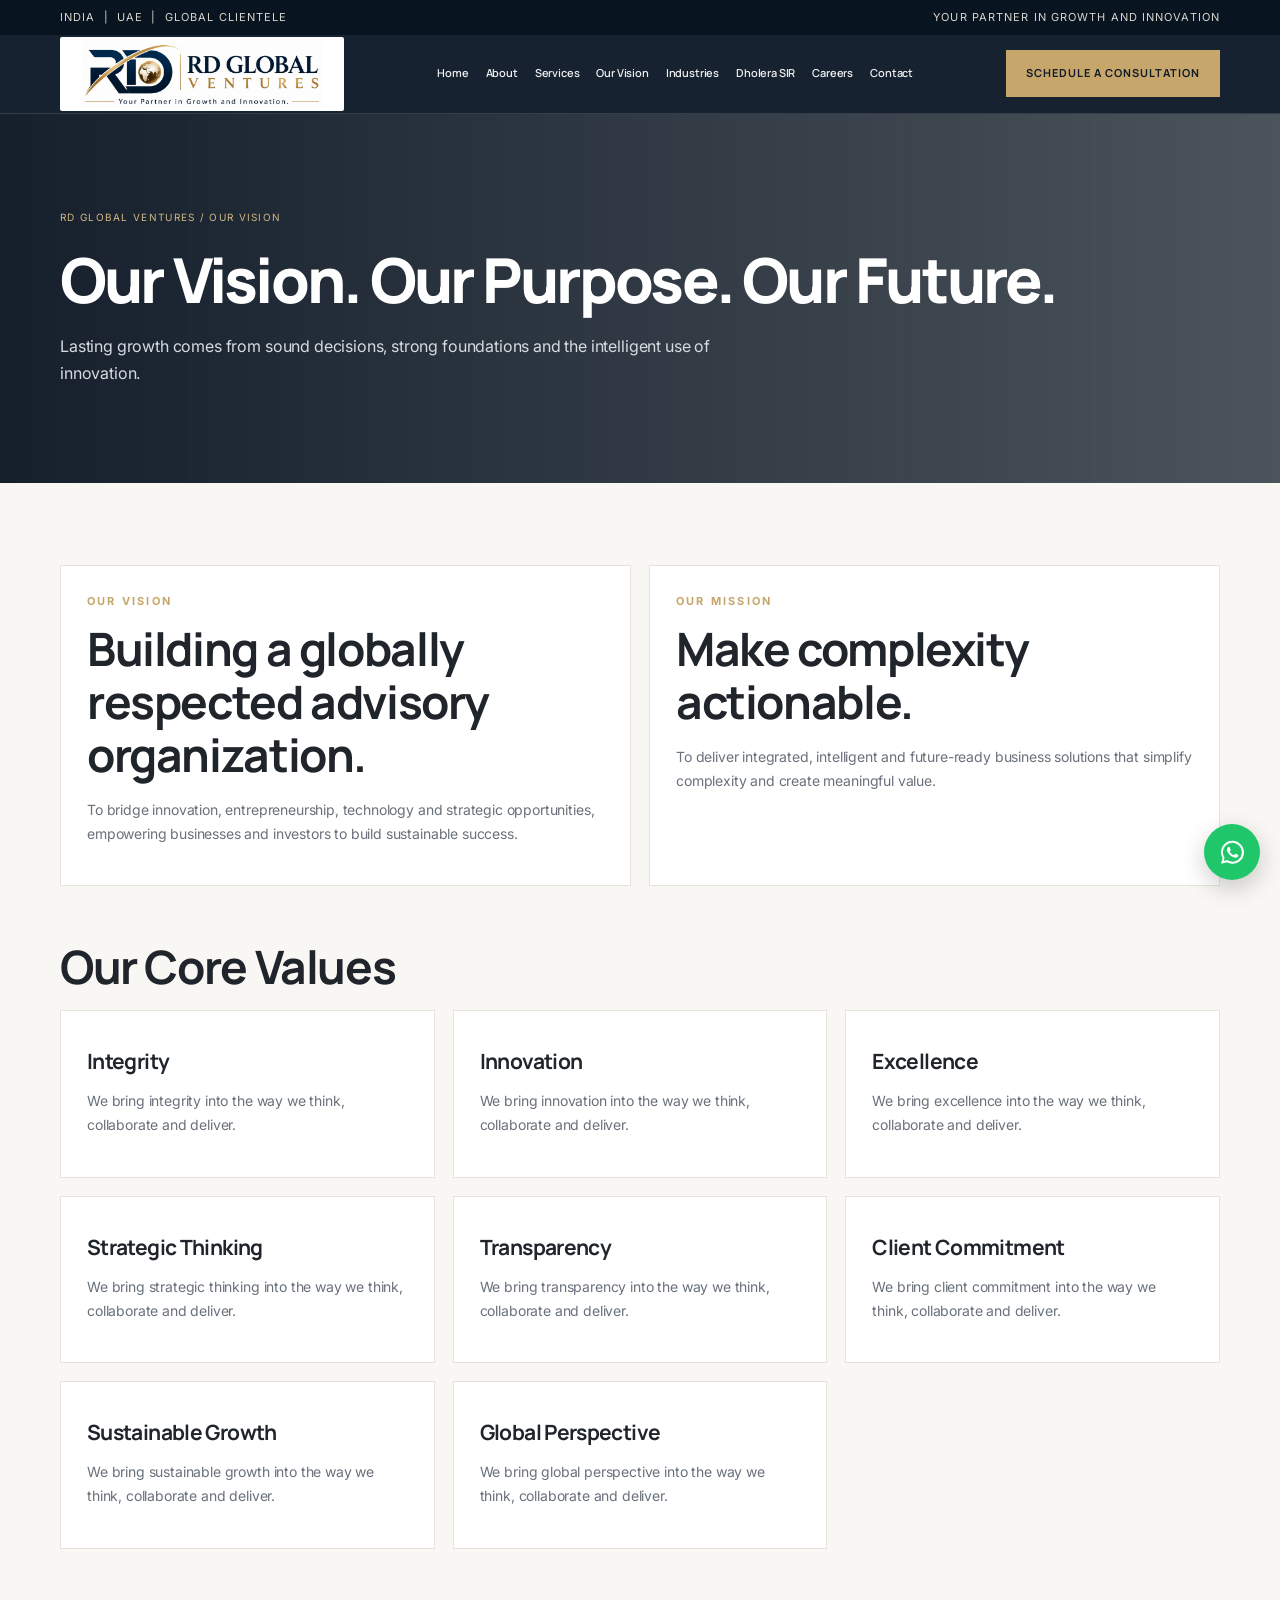
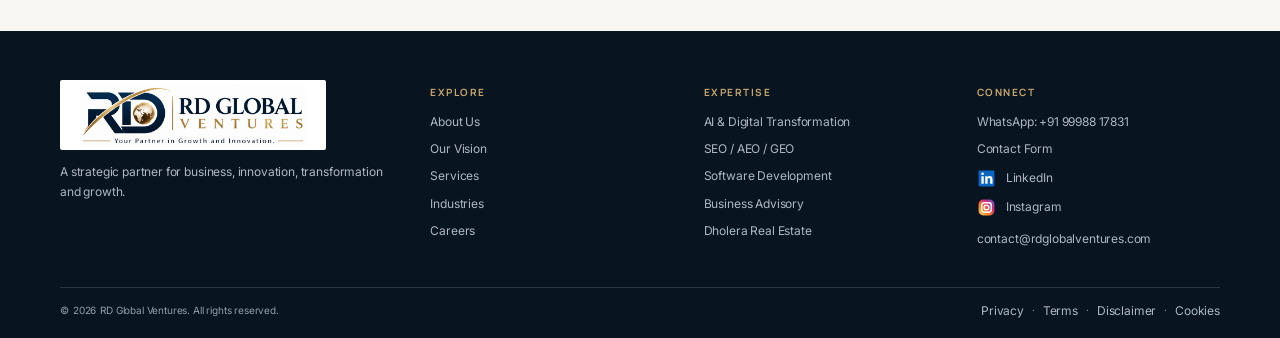
<file: vision.html>
<!doctype html><html lang="en"><head><meta charset="utf-8"><meta name="robots" content="index,follow,max-image-preview:large,max-snippet:-1,max-video-preview:-1">
<link rel="canonical" href="https://rdglobalventures.com/vision.html">
<meta property="og:type" content="website">
<meta property="og:site_name" content="RD Global Ventures">
<meta property="og:title" content="Our Vision | RD Global Ventures">
<meta property="og:description" content="Lasting growth comes from sound decisions, strong foundations and the intelligent use of innovation.">
<meta property="og:url" content="https://rdglobalventures.com/vision.html">
<meta property="og:image" content="https://rdglobalventures.com/assets/rdgv-logo-horizontal.png">
<meta property="og:image:alt" content="RD Global Ventures — Your Partner in Growth and Innovation">
<meta name="twitter:card" content="summary">
<meta name="twitter:title" content="Our Vision | RD Global Ventures">
<meta name="twitter:description" content="Lasting growth comes from sound decisions, strong foundations and the intelligent use of innovation.">
<meta name="twitter:image" content="https://rdglobalventures.com/assets/rdgv-logo-horizontal.png">
<meta name="viewport" content="width=device-width,initial-scale=1"><meta name="description" content="Lasting growth comes from sound decisions, strong foundations and the intelligent use of innovation."><title>Our Vision | RD Global Ventures</title><link rel="stylesheet" href="assets/styles.css"><link rel="icon" type="image/png" href="assets/favicon.png"></head><body><div class="topline"><div class="container"><span>INDIA &nbsp;|&nbsp; UAE &nbsp;|&nbsp; GLOBAL CLIENTELE</span><span>YOUR PARTNER IN GROWTH AND INNOVATION</span></div></div><header class="header"><div class="container nav"><a class="brand" href="index.html"><img class="brand-logo" src="assets/rdgv-logo-horizontal.png" alt="RD Global Ventures — Your Partner in Growth and Innovation"></a><button class="menu-btn">MENU</button><nav class="navlinks"><a href="index.html">Home</a><a href="about.html">About</a><a href="services.html">Services</a><a href="vision.html">Our Vision</a><a href="industries.html">Industries</a><a href="dholera-sir.html">Dholera SIR</a><a href="careers.html">Careers</a><a href="contact.html">Contact</a></nav><a class="nav-cta" href="contact.html">Schedule a Consultation</a></div></header><section class="page-hero"><div class="container"><div class="breadcrumbs">RD Global Ventures / Our Vision</div><h1>Our Vision. Our Purpose. Our Future.</h1><p>Lasting growth comes from sound decisions, strong foundations and the intelligent use of innovation.</p></div></section><section class="page-content"><div class="container grid two"><article class="card"><div class="eyebrow">Our Vision</div><h2>Building a globally respected advisory organization.</h2><p>To bridge innovation, entrepreneurship, technology and strategic opportunities, empowering businesses and investors to build sustainable success.</p></article><article class="card"><div class="eyebrow">Our Mission</div><h2>Make complexity actionable.</h2><p>To deliver integrated, intelligent and future-ready business solutions that simplify complexity and create meaningful value.</p></article></div><div class="container" style="margin-top:55px"><h2>Our Core Values</h2><div class="grid"><article class="card"><h3>Integrity</h3><p>We bring integrity into the way we think, collaborate and deliver.</p></article><article class="card"><h3>Innovation</h3><p>We bring innovation into the way we think, collaborate and deliver.</p></article><article class="card"><h3>Excellence</h3><p>We bring excellence into the way we think, collaborate and deliver.</p></article><article class="card"><h3>Strategic Thinking</h3><p>We bring strategic thinking into the way we think, collaborate and deliver.</p></article><article class="card"><h3>Transparency</h3><p>We bring transparency into the way we think, collaborate and deliver.</p></article><article class="card"><h3>Client Commitment</h3><p>We bring client commitment into the way we think, collaborate and deliver.</p></article><article class="card"><h3>Sustainable Growth</h3><p>We bring sustainable growth into the way we think, collaborate and deliver.</p></article><article class="card"><h3>Global Perspective</h3><p>We bring global perspective into the way we think, collaborate and deliver.</p></article></div></div></section><footer class="footer"><div class="container"><div class="footer-grid"><div><a class="brand" href="index.html"><img class="brand-logo" src="assets/rdgv-logo-horizontal.png" alt="RD Global Ventures — Your Partner in Growth and Innovation"></a><p>A strategic partner for business, innovation, transformation and growth.</p></div><div><h4>Explore</h4><a href="about.html">About Us</a><a href="vision.html">Our Vision</a><a href="services.html">Services</a><a href="industries.html">Industries</a><a href="careers.html">Careers</a></div><div><h4>Expertise</h4><a href="services.html">AI & Digital Transformation</a><a href="services.html">SEO / AEO / GEO</a><a href="services.html">Software Development</a><a href="services.html">Business Advisory</a><a href="dholera-sir.html">Dholera Real Estate</a></div><div><h4>Connect</h4><a href="https://wa.me/919998817831">WhatsApp: +91 99988 17831</a><a href="contact.html">Contact Form</a><a class="social-link linkedin-link" href="https://www.linkedin.com/company/rd-globalventures/" target="_blank" rel="noopener noreferrer"><img src="assets/linkedin-icon.svg" alt="" aria-hidden="true"><span>LinkedIn</span></a><a class="social-link instagram-link" href="https://www.instagram.com/rdglobal_ventures?cnvx=MTQxdzl0OHFnNmY3aw%3D%3D&utm_source=qr" target="_blank" rel="noopener noreferrer"><img src="assets/instagram-icon.svg" alt="" aria-hidden="true"><span>Instagram</span></a><p><a href="mailto:contact@rdglobalventures.com">contact@rdglobalventures.com</a></p></div></div><div class="copyright"><span>© <span data-year></span> RD Global Ventures. All rights reserved.</span><span><a href="privacy-policy.html">Privacy</a> · <a href="terms.html">Terms</a> · <a href="disclaimer.html">Disclaimer</a> · <a href="cookie-policy.html">Cookies</a></span></div></div></footer><a class="whatsapp" href="https://wa.me/919998817831?text=Hello%20RD%20Global%20Ventures" target="_blank" rel="noopener" aria-label="WhatsApp"><img src="assets/whatsapp-icon.svg" alt="" aria-hidden="true"></a><script src="assets/script.js"></script></body></html>
</file>
<file: assets/styles.css>
@import url('https://fonts.googleapis.com/css2?family=Inter:wght@400;500;600;700&family=Manrope:wght@400;500;600;700;800&display=swap');
@import url('https://fonts.googleapis.com/css2?family=DM+Sans:wght@400;500;600;700&family=Playfair+Display:wght@500;600;700&display=swap');
:root{--navy:#101b2b;--gold:#c6a66b;--ink:#20252c;--muted:#69717b;--ivory:#f8f7f3;--line:#e7e3da}*{box-sizing:border-box}html{scroll-behavior:smooth}body{margin:0;font-family:'DM Sans',sans-serif;color:var(--ink);background:var(--ivory);line-height:1.65}a{color:inherit;text-decoration:none}.container{width:min(1160px,calc(100% - 44px));margin:auto}.topline{background:#091421;color:#d9d5cd;font-size:11px;padding:8px 0;letter-spacing:.1em}.topline .container{display:flex;justify-content:space-between}.header{position:sticky;top:0;z-index:10;background:#101b2bf7;border-bottom:1px solid #ffffff20}.nav{min-height:78px;display:flex;align-items:center;justify-content:space-between;gap:20px}.brand{display:flex;align-items:center;gap:12px;color:white}.brand-mark{width:42px;height:42px;border:1px solid var(--gold);display:grid;place-items:center;color:var(--gold);font:22px 'Playfair Display'}.brand strong{display:block;letter-spacing:.14em;font-size:13px}.brand small{display:block;color:#c9c4b9;font-size:9px;letter-spacing:.16em}.navlinks{display:flex;gap:17px;align-items:center;color:#eee;font-size:11px}.navlinks a:hover{color:var(--gold)}.nav-cta,.btn{display:inline-block;padding:13px 19px;background:var(--gold);color:#111b27;font-size:11px;font-weight:700;letter-spacing:.09em;text-transform:uppercase;border:1px solid var(--gold);cursor:pointer}.btn:hover,.nav-cta:hover{background:transparent;color:var(--gold)}.menu-btn{display:none;background:none;border:1px solid #647080;color:white;padding:9px}.hero,.page-hero{background:linear-gradient(90deg,#091421f2,#091421b8),url('https://images.unsplash.com/photo-1486406146926-c627a92ad1ab?auto=format&fit=crop&w=1900&q=85') center/cover;color:white}.hero{min-height:630px;display:flex;align-items:center}.hero-inner{max-width:780px;padding:90px 0}.eyebrow{color:var(--gold);text-transform:uppercase;letter-spacing:.2em;font-size:11px;font-weight:700}.hero h1,.page-hero h1{font:600 clamp(40px,6vw,74px)/1.08 'Playfair Display',serif;margin:18px 0}.hero p,.page-hero p{max-width:680px;color:#d6dbe0;font-size:16px}.hero-actions{display:flex;gap:14px;flex-wrap:wrap;margin-top:28px}.outline{background:transparent;color:white;border-color:#ffffff70}.page-hero{padding:95px 0 80px}.page-hero h1{font-size:clamp(38px,5vw,62px)}.breadcrumbs{font-size:10px;color:#d0b783;letter-spacing:.13em;text-transform:uppercase}.section,.page-content{padding:82px 0}.section.dark{background:var(--navy);color:white}.section-head{max-width:700px;margin-bottom:38px}.section h2,.page-content h2{font:600 clamp(30px,4vw,46px)/1.15 'Playfair Display',serif;margin:12px 0 16px}.section-head p,.lead{color:var(--muted)}.dark .section-head p{color:#c0c7cf}.grid{display:grid;grid-template-columns:repeat(3,1fr);gap:18px}.grid.two{grid-template-columns:repeat(2,1fr)}.card{background:white;border:1px solid var(--line);padding:26px;transition:.2s}.card:hover{transform:translateY(-4px);box-shadow:0 15px 35px #14203012}.card h3{font:600 21px 'Playfair Display';margin:10px 0}.card p,.page-content p{color:var(--muted);font-size:14px}.num{color:var(--gold);font:26px 'Playfair Display'}.more{color:#987843;font-size:11px;text-transform:uppercase;letter-spacing:.1em;font-weight:700}.split{display:grid;grid-template-columns:1fr 1fr;gap:55px;align-items:center}.visual{min-height:360px;background:url('https://images.unsplash.com/photo-1497366754035-f200968a6e72?auto=format&fit=crop&w=1200&q=85') center/cover}.statrow{display:flex;gap:25px;margin-top:28px}.stat{border-left:2px solid var(--gold);padding-left:13px}.stat strong{display:block;color:#a98a54;font:26px 'Playfair Display'}.stat span{font-size:11px;color:var(--muted)}.cta-band{background:#172638;color:white;padding:55px 0}.cta-band .container{display:flex;align-items:center;justify-content:space-between;gap:20px}.cta-band h2{font:36px 'Playfair Display';margin:0}.cta-band p{color:#c5cbd2}.form{display:grid;grid-template-columns:1fr 1fr;gap:15px}.field{display:flex;flex-direction:column;gap:6px}.field.full{grid-column:1/-1}.field label{font-size:10px;letter-spacing:.08em;text-transform:uppercase;font-weight:700}.field input,.field select,.field textarea{padding:13px;border:1px solid #d9d6cf;background:white;font:14px 'DM Sans'}.field textarea{min-height:120px}.form-note,.notice{font-size:12px;color:var(--muted)}.notice{background:#efede6;border-left:3px solid var(--gold);padding:17px}.list{padding-left:20px;color:var(--muted);font-size:13px}.list li{margin:7px 0}.footer{background:#091421;color:#d4d8dc;padding:58px 0 22px}.footer-grid{display:grid;grid-template-columns:1.4fr 1fr 1fr 1fr;gap:30px}.footer h4{color:var(--gold);font-size:10px;letter-spacing:.15em;text-transform:uppercase}.footer p,.footer a{font-size:12px;color:#aeb7c1}.footer a{display:block;margin:7px 0}.footer a:hover{color:var(--gold)}.copyright{border-top:1px solid #283544;margin-top:35px;padding-top:18px;font-size:10px;color:#929eaa;display:flex;justify-content:space-between}.whatsapp{position:fixed;right:20px;bottom:20px;z-index:30;width:56px;height:56px;border-radius:50%;display:grid;place-items:center;background:#20c76a;color:white;font-size:26px;box-shadow:0 8px 25px #0003}.property img{width:100%;height:190px;object-fit:cover}
@media(max-width:980px){.navlinks{gap:9px;font-size:10px}.nav-cta{display:none}.grid{grid-template-columns:repeat(2,1fr)}.footer-grid{grid-template-columns:1fr 1fr}}@media(max-width:700px){.topline .container{justify-content:center}.topline span+span{display:none}.menu-btn{display:block}.navlinks{display:none;position:absolute;top:70px;left:0;right:0;background:#101b2b;padding:20px;flex-direction:column;align-items:flex-start}.navlinks.open{display:flex}.hero{min-height:560px}.section,.page-content{padding:58px 0}.grid,.grid.two,.split,.form,.footer-grid{grid-template-columns:1fr}.split{gap:28px}.visual{min-height:260px}.field.full{grid-column:auto}.cta-band .container{display:block}.cta-band .btn{margin-top:15px}.copyright{display:block}.copyright span{display:block;margin:8px 0}}

/* Official RD Global Ventures logo */
.brand{display:flex;align-items:center;gap:0;background:#fff;padding:4px 8px;border-radius:2px;flex:0 0 auto}.brand-logo{display:block;width:268px;height:66px;object-fit:contain}.footer .brand{width:max-content;max-width:100%}.footer .brand-logo{width:250px;height:62px}
@media(max-width:700px){.brand-logo{width:205px;height:54px}.footer .brand-logo{width:220px;height:58px}}

/* Supplied Dholera SIR rendering and WhatsApp icon */
.dholera-image-wrap{min-height:360px;overflow:hidden;border-radius:3px;background:#e8e5dc}
.dholera-feature-image{display:block;width:100%;height:100%;min-height:360px;object-fit:cover}
.dholera-visual{background-image:url('dholera-banner.jpg')!important;background-position:center;background-size:cover}
.whatsapp img{display:block;width:29px;height:29px}

/* LinkedIn company page footer link */
.footer .linkedin-link{display:inline-flex;align-items:center;gap:9px;width:max-content}
.footer .linkedin-link img{display:inline-block;width:19px;height:19px;flex:0 0 19px}
.footer .linkedin-link:hover{color:#d4af37}

/* Instagram company page footer link */
.footer .instagram-link{display:inline-flex;align-items:center;gap:9px;width:max-content}
.footer .instagram-link img{display:inline-block;width:19px;height:19px;flex:0 0 19px}
.footer .instagram-link:hover{color:var(--gold)}

/* Refined footer spacing and alignment */
.footer {
    padding: 42px 0 18px;
}

.footer .social-link {
    display: flex;
    align-items: center;
    gap: 10px;
    width: max-content;
    margin: 10px 0;
    line-height: 1.4;
}

.footer .social-link img {
    display: block;
    width: 19px;
    height: 19px;
    flex: 0 0 19px;
}

.footer .copyright {
    display: flex;
    justify-content: space-between;
    align-items: center;
    flex-wrap: wrap;
    gap: 12px 24px;
    margin-top: 25px;
    padding-top: 14px;
}

.footer .copyright span:last-child {
    display: flex;
    align-items: center;
    flex-wrap: wrap;
    gap: 8px;
}

.footer .copyright a {
    display: inline-block;
    margin: 0;
    line-height: 1.5;
}

/* Mobile footer alignment */
@media (max-width: 700px) {
    .footer {
        padding: 35px 0 16px;
    }

    .footer .copyright {
        display: flex;
        flex-direction: column;
        align-items: flex-start;
        gap: 10px;
    }

    .footer .copyright span {
        display: flex;
        flex-wrap: wrap;
        align-items: center;
        gap: 8px;
        margin: 0;
    }
}
/* Keep copyright symbol and text on one line */
.footer .copyright {
    display: flex;
    justify-content: space-between;
    align-items: center;
    flex-wrap: wrap;
    gap: 10px 20px;
}

.footer .copyright span:first-child {
    display: inline-flex;
    align-items: center;
    gap: 4px;
    white-space: nowrap;
    flex-wrap: nowrap;
}

.footer .copyright span:first-child * {
    white-space: nowrap;
}

@media (max-width: 700px) {
    .footer .copyright {
        align-items: flex-start;
    }

    .footer .copyright span:first-child {
        white-space: nowrap;
    }
}

/* =========================================
   RD GLOBAL VENTURES - TYPOGRAPHY SYSTEM
   ========================================= */

:root {
  --font-heading: 'Manrope', sans-serif;
  --font-body: 'Inter', sans-serif;
}

/* Main website typography */
html,
body {
  font-family: var(--font-body);
  font-weight: 400;
  line-height: 1.7;
  letter-spacing: -0.01em;
}

/* All headings */
h1,
h2,
h3,
h4,
h5,
h6 {
  font-family: var(--font-heading);
  letter-spacing: -0.035em;
  line-height: 1.2;
  font-weight: 700;
  color: inherit;
}

/* Main page headings */
h1 {
  font-weight: 800;
  letter-spacing: -0.045em;
  line-height: 1.12;
}

/* Section headings */
h2 {
  font-weight: 700;
  letter-spacing: -0.035em;
}

/* Subheadings */
h3,
h4 {
  font-weight: 650;
}

/* Navigation */
nav,
nav a,
header a {
  font-family: var(--font-heading);
  font-weight: 600;
  letter-spacing: -0.015em;
}

/* Buttons and CTA elements */
button,
.btn,
.button,
a.cta,
input[type="submit"] {
  font-family: var(--font-heading);
  font-weight: 700;
  letter-spacing: 0;
}

/* Paragraphs and descriptions */
p,
li,
label,
input,
textarea,
select {
  font-family: var(--font-body);
}

/* Service cards and content blocks */
.card,
.service-card {
  font-family: var(--font-body);
}

.card h3,
.service-card h3 {
  font-family: var(--font-heading);
  font-weight: 700;
}

/* Footer typography */
footer {
  font-family: var(--font-body);
}

footer h3,
footer h4 {
  font-family: var(--font-heading);
  font-weight: 700;
}

/* ==========================================
   RD GLOBAL VENTURES - FINAL FONT OVERRIDE
   ========================================== */

/* Force consistent font across all headings */
h1, h2, h3, h4, h5, h6,
h1 span, h2 span, h3 span,
.hero h1,
.hero h1 span,
.hero-content h1,
.hero-content h1 span,
.hero-title,
.hero-title span {
    font-family: 'Manrope', sans-serif !important;
    font-style: normal !important;
    text-transform: none;
}

/* Homepage main headline */
h1 {
    font-family: 'Manrope', sans-serif !important;
    font-size: clamp(36px, 5vw, 64px);
    font-weight: 800 !important;
    line-height: 1.15 !important;
    letter-spacing: -0.045em !important;
}

/* Prevent individual words from using different fonts */
h1 *,
h1 span *,
.hero-title *,
.hero-content h1 * {
    font-family: 'Manrope', sans-serif !important;
    font-style: normal !important;
    font-weight: 800 !important;
    letter-spacing: inherit !important;
}

/* Consistent typography throughout other sections */
h2, h3, h4, h5, h6 {
    font-family: 'Manrope', sans-serif !important;
    font-weight: 700 !important;
    letter-spacing: -0.03em;
}

/* Consistent body typography */
body, p, li, a, label, input, textarea {
    font-family: 'Inter', sans-serif;
}

/* Remove decorative font inconsistencies */
.hero h1 em,
.hero h1 i,
.hero-content h1 em,
.hero-content h1 i {
    font-family: 'Manrope', sans-serif !important;
    font-style: normal !important;
}
</file>
